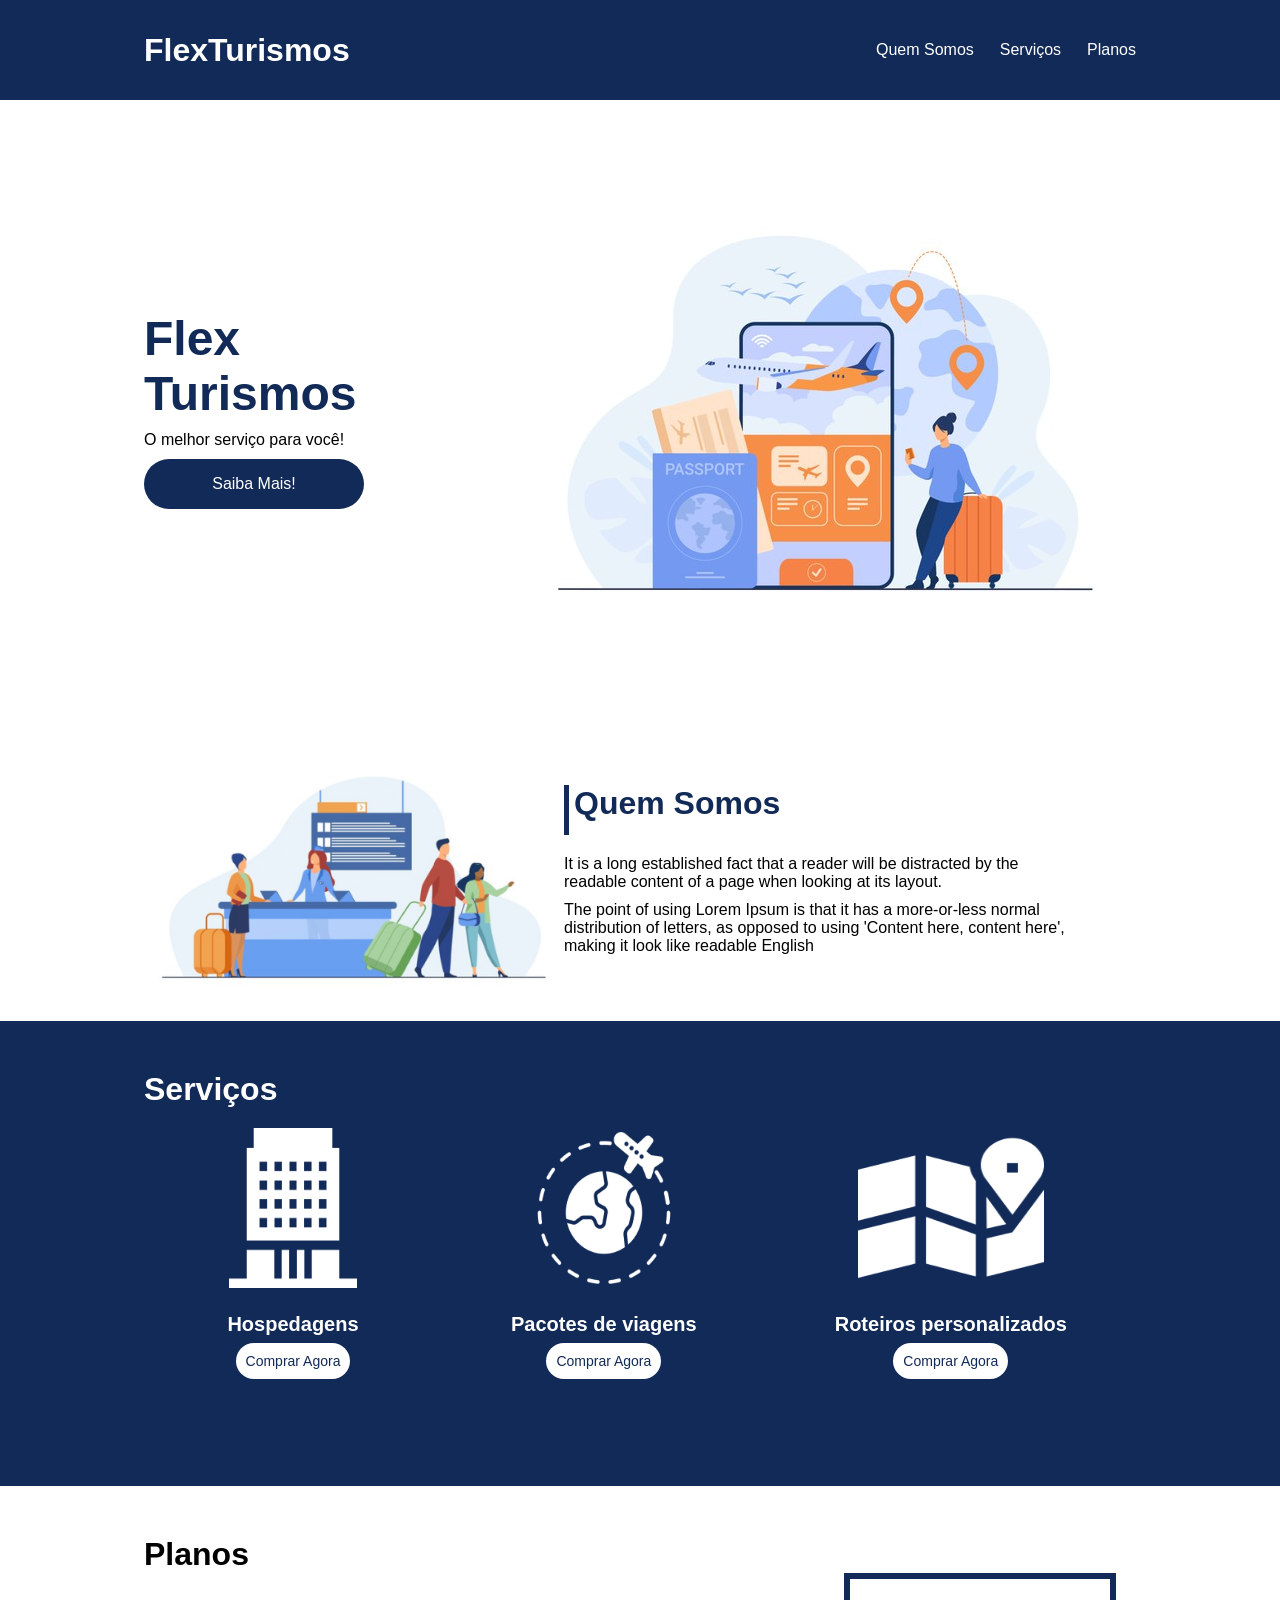
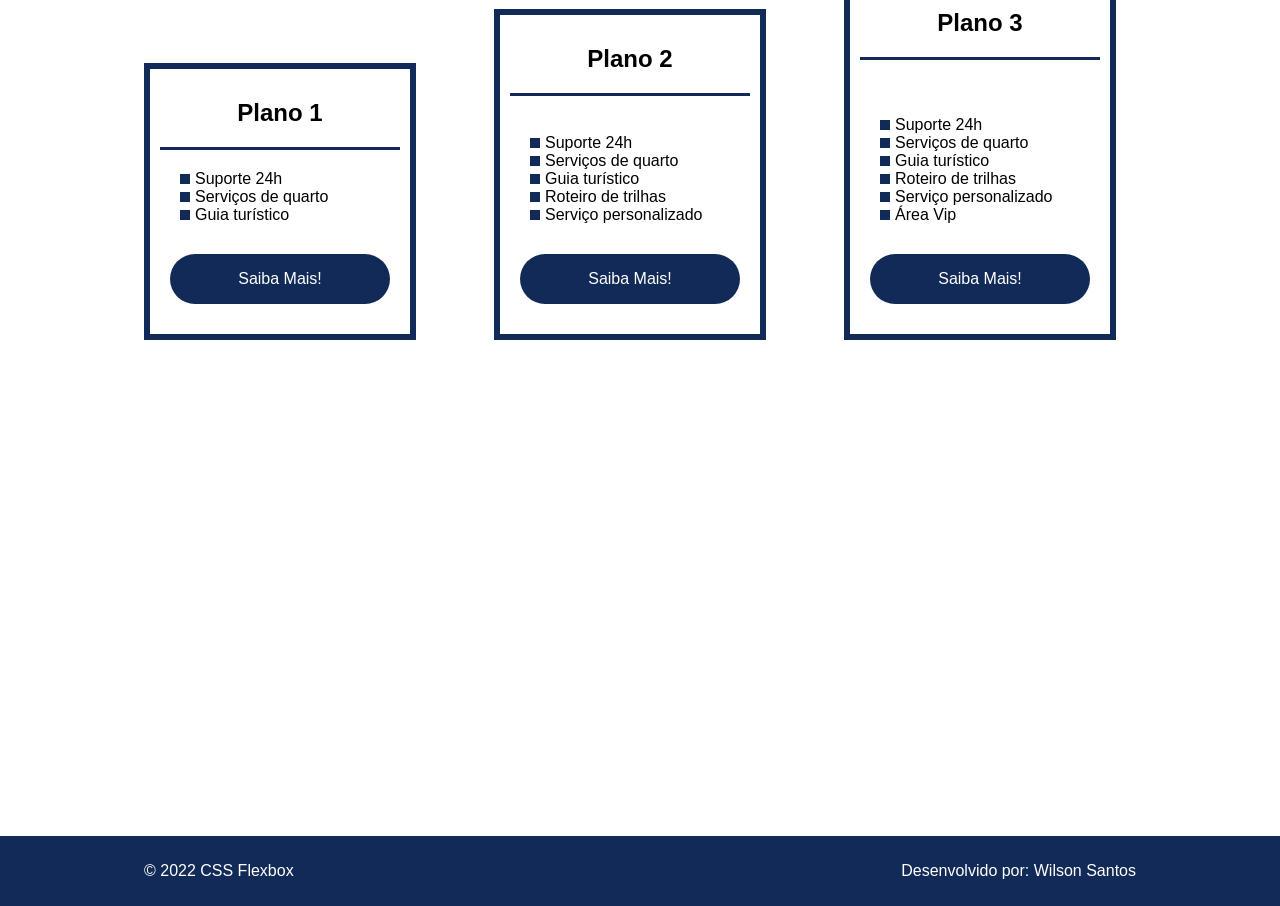
<file: index.html>
<!DOCTYPE html>
<html lang="pt-br">

<head>
    <meta charset="UTF-8">
    <meta name="viewport" content="width=device-width, initial-scale=1.0">
    <title>Flex Turismos</title>
    <meta name="description"
        content="CSS construido por Wilson Santos na aula de Posicionando elementos com Flexbox CSS da DIO, html fornecido e css desenvolvido acompanhando as aulas">
    <link rel="stylesheet" href="./style.css">
</head>

<body>
    
        <header>
            <div class="flex-container menu">
                <div>
                    <h1>FlexTurismos</h1>
                </div>
                <ul class="list_menu">
                    <li><a href="#quem-somos">Quem Somos</a></li>
                    <li><a href="#servicos">Serviços</a></li>
                    <li><a href="#planos">Planos</a></li>
                </ul>
            </div>
        </header>
    
        <div class="flex-container introduction">
            <div class="introduction_text">
                <h1>Flex <br>Turismos</h1>
                <p>O melhor serviço para você!</p>
                <a href="#" class="btn">Saiba Mais!</a>
            </div>
    
            <div>
                <div><img src="./images/0-main.png" alt="banner de apresentação"></div>
            </div>
        </div>
    
        <div class="flex-container about">
            <div>
                <h2>Quem Somos</h2>
                <p>It is a long established fact that a reader will be distracted by the readable content of a page when
                    looking at its layout. </p>
                <p>The point of using Lorem Ipsum is that it has a more-or-less normal distribution of letters, as opposed
                    to using 'Content here, content here', making it look like readable English
                </p>
            </div>
            <div>
                <img src="./images/1-quem-somos.png" alt="balcão de atendimento">
            </div>
        </div>
        <div class="container">
            <div class="flex-container services">
                <div>
                    <h2>Serviços</h2>
                </div>
    
                <div class="list_services">
                    <div class="item__list_services">
                        <div><img src="./images/icon-2.png" alt="hospedagens"></div>
                        <p>Hospedagens</p>
                        <a href="#">Comprar Agora</a>
                    </div>
    
                    <div class="item__list_services">
                        <div><img src="./images/icon-1.png" alt="pacote de viagens"></div>
                        <p>Pacotes de viagens</p>
                        <a href="#">Comprar Agora</a>
                    </div>
    
                    <div class="item__list_services">
                        <div><img src="./images/icon-3.png" alt="roteiros personalizados"></div>
                        <p>Roteiros personalizados</p>
                        <a href="#">Comprar Agora</a>
                    </div>
    
                </div>
            </div>
    
        </div>
    
        <div class="flex-container plans">
            <div>
                <h2>Planos</h2>
            </div>
    
            <div class="list_plans">
    
                <div class="item__list_plans">
                    <h3>Plano 1</h3>
                    <ul>
                        <li>Suporte 24h</li>
                        <li>Serviços de quarto</li>
                        <li>Guia turístico</li>
                    </ul>
                    <a href="#" class="btn">Saiba Mais!</a>
                </div>
    
                <div class="item__list_plans">
                    <h3>Plano 2</h3>
                    <br>
                    <ul>
                        <li>Suporte 24h</li>
                        <li>Serviços de quarto</li>
                        <li>Guia turístico</li>
                        <li>Roteiro de trilhas</li>
                        <li>Serviço personalizado</li>
                    </ul>
                    <a href="#" class="btn">Saiba Mais!</a>
                </div>
    
                <div class="item__list_plans">
                    <h3>Plano 3</h3>
                    <br>
                    <br>
                    <ul>
                        <li>Suporte 24h</li>
                        <li>Serviços de quarto</li>
                        <li>Guia turístico</li>
                        <li>Roteiro de trilhas</li>
                        <li>Serviço personalizado</li>
                        <li>Área Vip</li>
                    </ul>
                    <a href="#" class="btn">Saiba Mais!</a>
                </div>
            </div>
        </div>
    
        <footer>
            <div class="flex-container footer">
                <p>&copy; 2022 CSS Flexbox</p>
                <p>Desenvolvido por: Wilson Santos</p>
            </div>
        </footer>
   
    
</body>

</html>
</file>
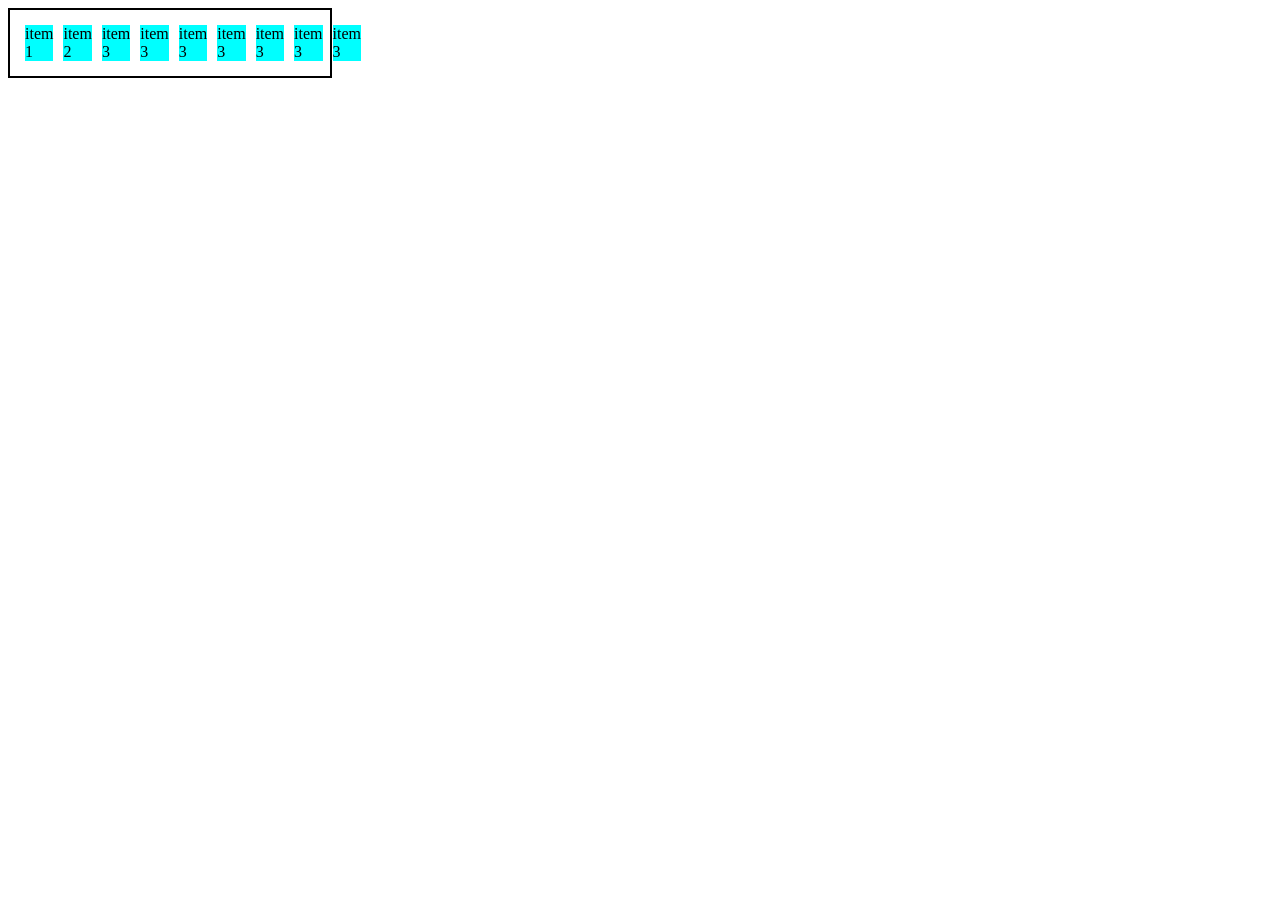
<file: examples/0-display-flex.html>
<!DOCTYPE html>
<html lang="en">
<head>
    <meta charset="UTF-8">
    <meta name="viewport" content="width=device-width, initial-scale=1.0">
    <title>Fundamentos - display flex</title>
    <style>
        .flex{
            max-width: 300px;
            padding: 10px;
            border: 2px solid black;
            display: flex;
        }

        .item{
            background-color: aqua;
            margin: 5px;
        }
    </style>
</head>
<body>
    <div class="flex">
        <div class="item">item 1</div>
        <div class="item">item 2</div>
        <div class="item">item 3</div>
        <div class="item">item 3</div>
        <div class="item">item 3</div>
        <div class="item">item 3</div>
        <div class="item">item 3</div>
        <div class="item">item 3</div>
        <div class="item">item 3</div>
    </div>
</body>
</html>
</file>
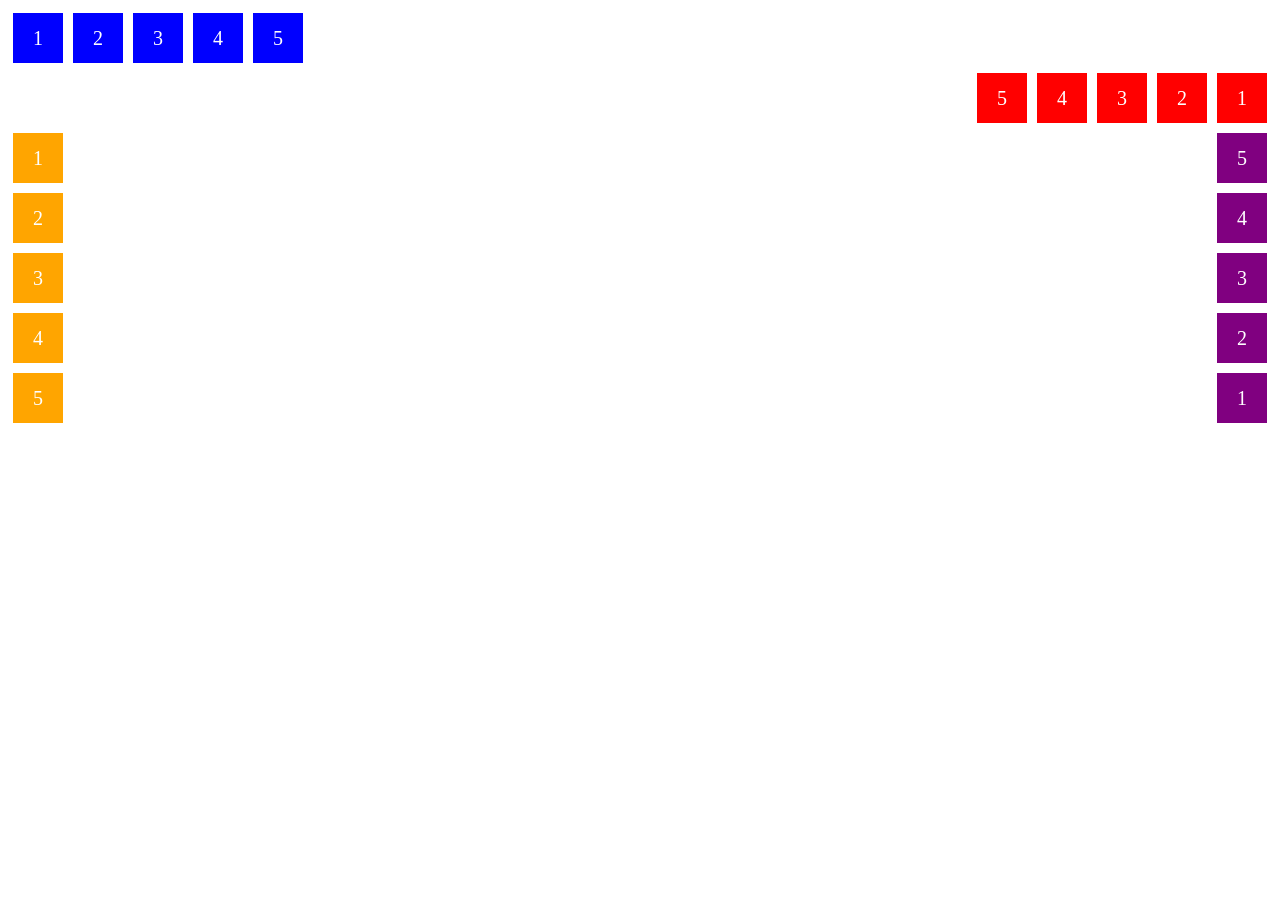
<file: examples/1-flex-direction.html>
<!DOCTYPE html>
<html lang="en">
<head>
    <meta charset="UTF-8">
    <meta name="viewport" content="width=device-width, initial-scale=1.0">
    <title>Fundamentos - Flex direction</title>

    <style>
        .flex-container{
            margin: 0;
            padding: 0;
            display: flex;
            list-style: none;
        }

        .flex-item{
            background: blue;
            height: 50px;
            width: 50px;
            line-height: 50px;
            font-size: 20px;
            color: white;
            text-align: center;
            margin: 5px;
        }

        .row{
            flex-direction: row;
        }

        .row-reverse{
            flex-direction: row-reverse;
        }

        .row-reverse li{
            background-color: red;
        }

        .column{
            float: left;
            flex-direction: column;
        }

        .column li{
            background: orange;
        }

        .column-reverse{
            float: right;
            flex-direction: column-reverse;
        }

        .column-reverse li{
            background: purple;
        }

    </style>
</head>
<body>
    <ul class="flex-container row">
        <li class="flex-item">1</li>
        <li class="flex-item">2</li>
        <li class="flex-item">3</li>
        <li class="flex-item">4</li>
        <li class="flex-item">5</li>
    </ul>

    <ul class="flex-container row-reverse">
        <li class="flex-item">1</li>
        <li class="flex-item">2</li>
        <li class="flex-item">3</li>
        <li class="flex-item">4</li>
        <li class="flex-item">5</li>
    </ul>

    <ul class="flex-container column">
        <li class="flex-item">1</li>
        <li class="flex-item">2</li>
        <li class="flex-item">3</li>
        <li class="flex-item">4</li>
        <li class="flex-item">5</li>
    </ul>

    <ul class="flex-container column-reverse">
        <li class="flex-item">1</li>
        <li class="flex-item">2</li>
        <li class="flex-item">3</li>
        <li class="flex-item">4</li>
        <li class="flex-item">5</li>
    </ul>
</body>
</html>
</file>
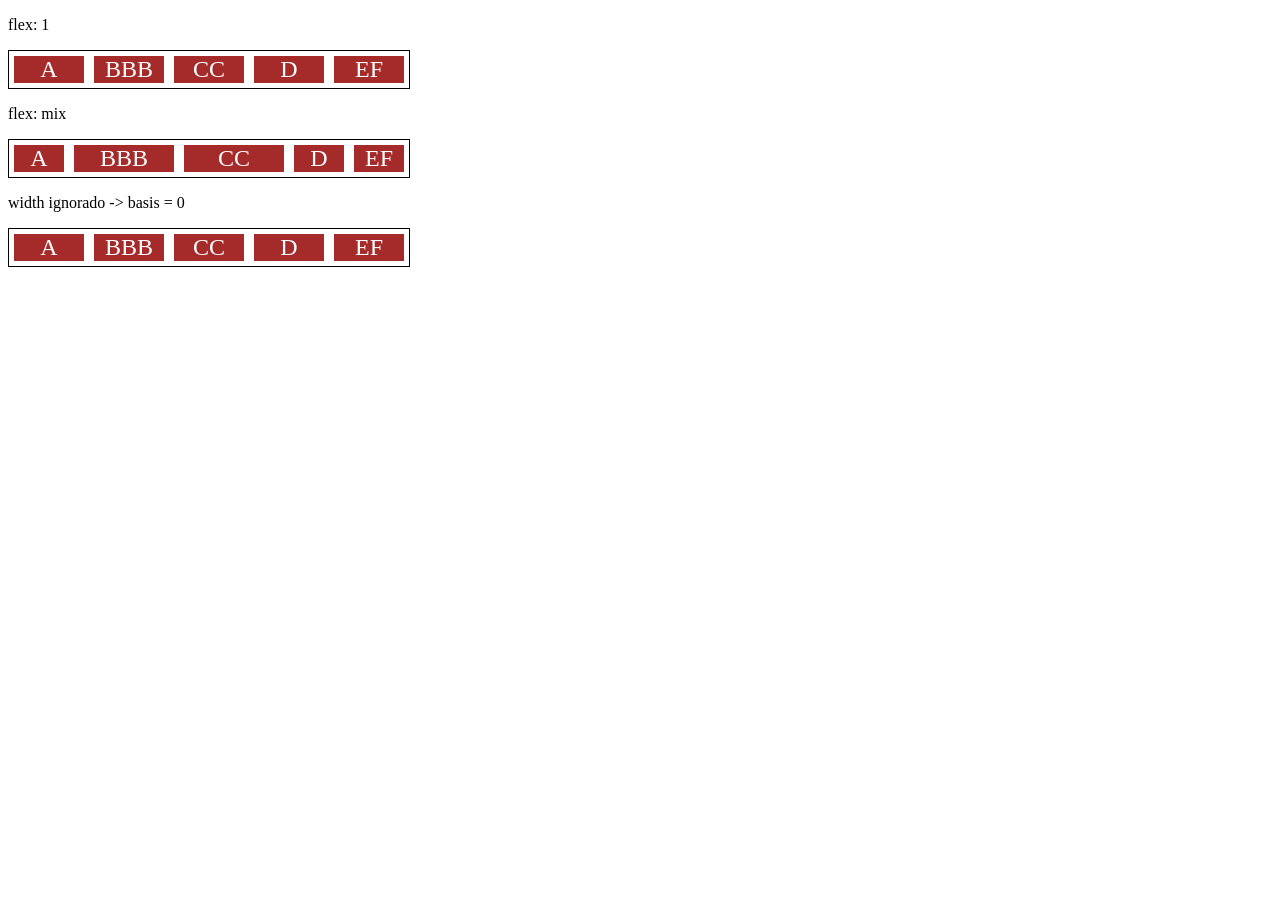
<file: examples/10-flex.html>
<!DOCTYPE html>
<html lang="en">
<head>
    <meta charset="UTF-8">
    <meta name="viewport" content="width=device-width, initial-scale=1.0">
    <title>Fundamentos - flex</title>
    <style>
        .flex-container{
            display: flex;
            border: 1px solid black;
            max-width: 400px;
            margin-bottom: 10px;
        }

        .item{
            background-color: brown;
            color: white;
            font-size: 24px;
            text-align: center;
            margin: 5PX;
        }

        .flex-1{
            flex: 1; 
            /* grow = 1, shrink = 1, basis = 0 */
        }

        .largura{
            width: 200px;
            /* min-width: 250px; */
        }

        .flex-2{
            flex: 2; 
            /* grow = 2, shrink = 1, basis = 0 */
        }

    </style>
</head>
<body>
    <p>flex: 1</p>
    <div class="flex-container">
        <div class="item flex-1">A</div>
        <div class="item flex-1">BBB</div>
        <div class="item flex-1">CC</div>
        <div class="item flex-1">D</div>
        <div class="item flex-1">EF</div>
    </div>

    <p>flex: mix</p>
    <div class="flex-container">
        <div class="item flex-1">A</div>
        <div class="item flex-2">BBB</div>
        <div class="item flex-2">CC</div>
        <div class="item flex-1">D</div>
        <div class="item flex-1">EF</div>
    </div>

    <p>width ignorado -> basis = 0</p>

    <div class="flex-container">
        <div class="item flex-1 largura">A</div>
        <div class="item flex-1 largura">BBB</div>
        <div class="item flex-1 largura">CC</div>
        <div class="item flex-1 largura">D</div>
        <div class="item flex-1 largura">EF</div>
    </div>
</body>
</html>
</file>
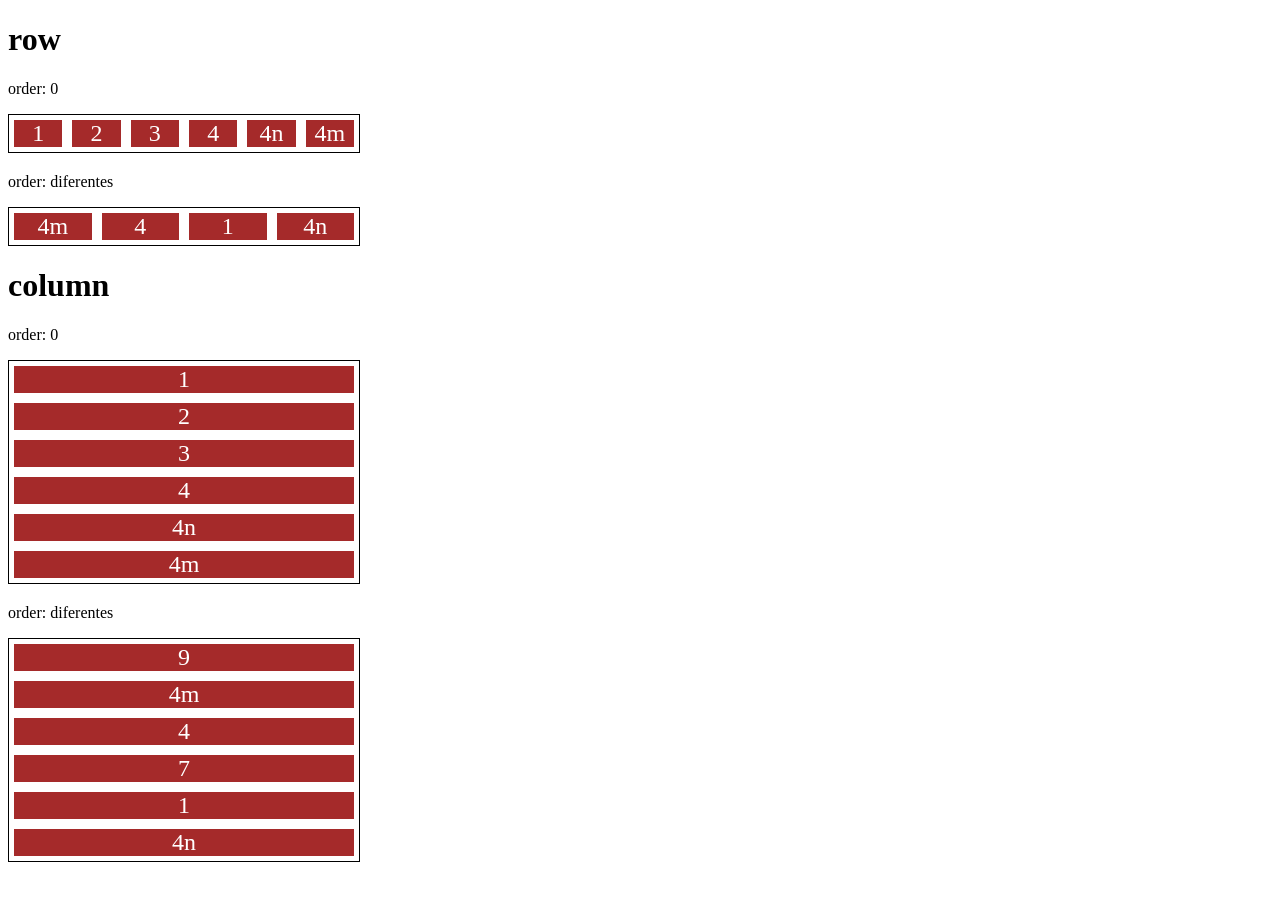
<file: examples/11-order.html>
<!DOCTYPE html>
<html lang="en">
<head>
    <meta charset="UTF-8">
    <meta name="viewport" content="width=device-width, initial-scale=1.0">
    <title>Fundamentos - order</title>

    <style>
        .flex-container{
            display: flex;
            max-width: 350px;
            border: 1px solid black;
            margin-bottom: 20px;
        }

        .item{
            flex: 1;
            background: brown;
            color: white;
            text-align: center;
            font-size: 24px;
            margin: 5px;
        }
        .o1{
            order: 1;
        }

        .o2{
            order: 2;
        }

        .o3{
            order: 3;
        }

        .o4{
            order: 4;
        }

        .direction{
            flex-direction: column;
        }
    </style>
</head>
<body>
    <h1>row</h1>
    <p>order: 0</p>
    <div class="flex-container">
        <div class="item">1</div>
        <div class="item">2</div>
        <div class="item">3</div>
        <div class="item">4</div>
        <div class="item">4n</div>
        <div class="item">4m</div>
    </div>

    <p>order: diferentes</p>
    <div class="flex-container">
        <div class="item o3">1</div>
        <div class="item o2">4</div>
        <div class="item o3">4n</div>
        <div class="item o1">4m</div>
    </div>


    <h1>column</h1>
    <p>order: 0</p>
    <div class="flex-container direction">
        <div class="item">1</div>
        <div class="item">2</div>
        <div class="item">3</div>
        <div class="item">4</div>
        <div class="item">4n</div>
        <div class="item">4m</div>
    </div>

    <p>order: diferentes</p>
    <div class="flex-container direction">
        <div class="item o3">7</div>
        <div class="item o1">9</div>
        <div class="item o3">1</div>
        <div class="item o2">4</div>
        <div class="item o3">4n</div>
        <div class="item o1">4m</div>
    </div>
</body>
</html>
</file>
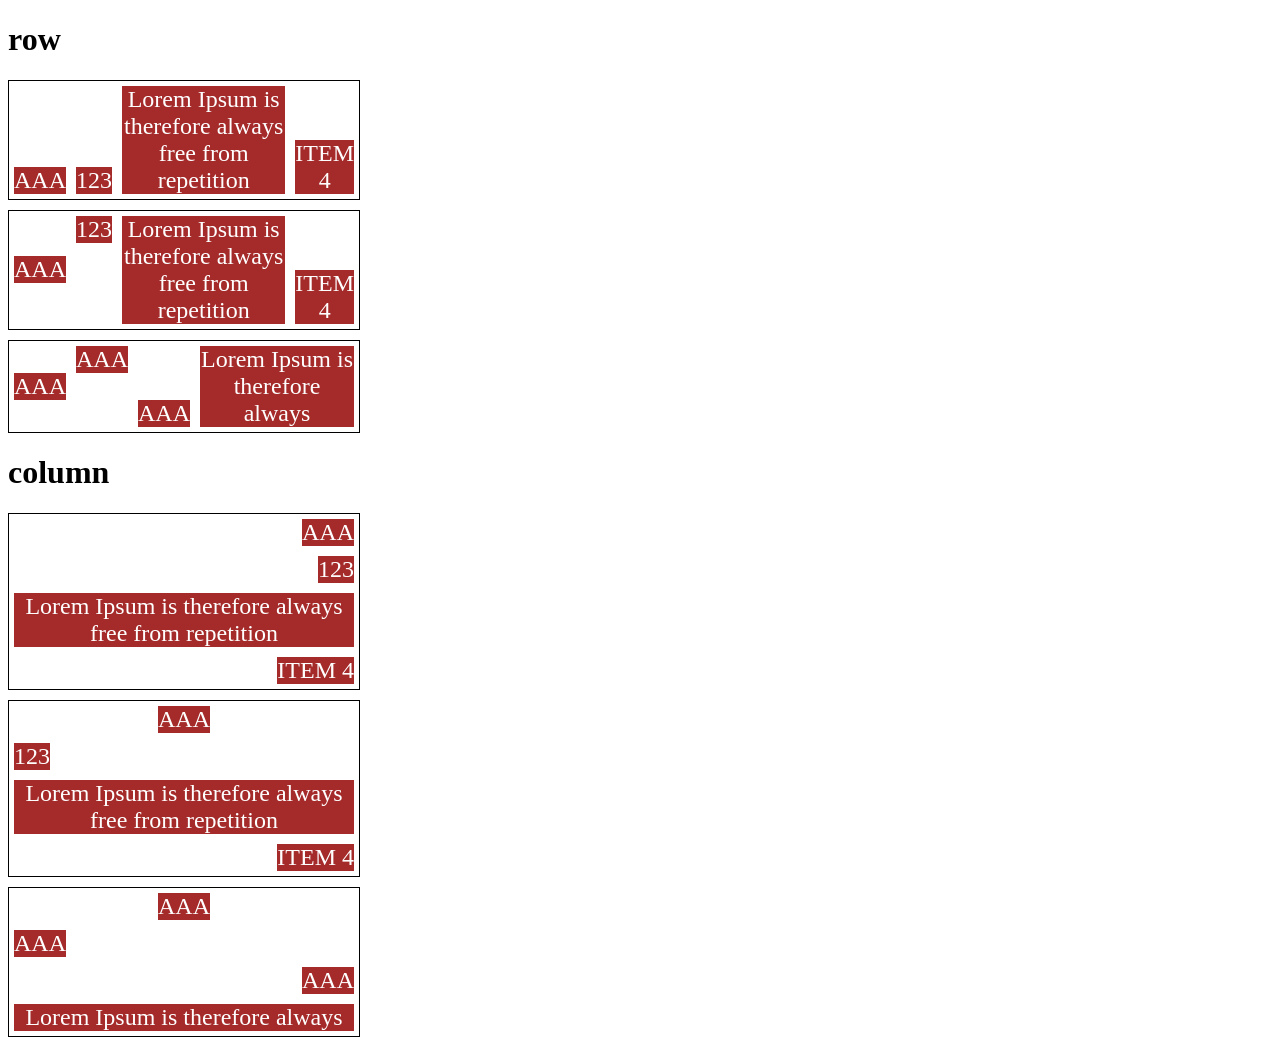
<file: examples/13-align-self.html>
<!DOCTYPE html>
<html lang="en">
<head>
    <meta charset="UTF-8">
    <meta name="viewport" content="width=device-width, initial-scale=1.0">
    <title>Fundamnetos - align self</title>

    <style>
        .flex-container{
            max-width: 350px;
            border: 1px solid;
            margin-bottom: 10px;
            display: flex;
        }

        .align-container{
            align-items: flex-end;
        }

        .item{
            background-color: brown;
            color: white;
            font-size: 24px;
            text-align: center;
            margin: 5px;
        }

        .center{
            align-self: center;
        }

        .start{
            align-self: flex-start;
        }

        .end{
            align-self: flex-end;
        }

        .baseline{
            align-self: baseline;
        }

        .stretch{
            align-self: stretch;
        }

        .auto{
            align-self: auto;
        }

        .direction{
            flex-direction: column;
        }
    </style>
</head>
<body>

    <h1>row</h1>
    <section class="flex-container align-container">
        <div class="item auto">AAA</div>
        <div class="item auto">123</div>
        <div class="item auto">Lorem Ipsum is therefore always free from repetition</div>
        <div class="item auto">ITEM 4</div>
    </section>

    <section class="flex-container">
        <div class="item center">AAA</div>
        <div class="item start">123</div>
        <div class="item stretch">Lorem Ipsum is therefore always free from repetition</div>
        <div class="item end">ITEM 4</div>
    </section>

    <section class="flex-container">
        <div class="item center">AAA</div>
        <div class="item start">AAA</div>
        <div class="item end">AAA</div>
        <div class="item stretch">Lorem Ipsum is therefore always</div>
    </section>

    <h1>column</h1>

    <section class="flex-container align-container direction">
        <div class="item auto">AAA</div>
        <div class="item auto">123</div>
        <div class="item auto">Lorem Ipsum is therefore always free from repetition</div>
        <div class="item auto">ITEM 4</div>
    </section>

    <section class="flex-container direction">
        <div class="item center">AAA</div>
        <div class="item start">123</div>
        <div class="item stretch">Lorem Ipsum is therefore always free from repetition</div>
        <div class="item end">ITEM 4</div>
    </section>

    <section class="flex-container direction">
        <div class="item center">AAA</div>
        <div class="item start">AAA</div>
        <div class="item end">AAA</div>
        <div class="item stretch">Lorem Ipsum is therefore always</div>
    </section>
    
    
</body>
</html>
</file>
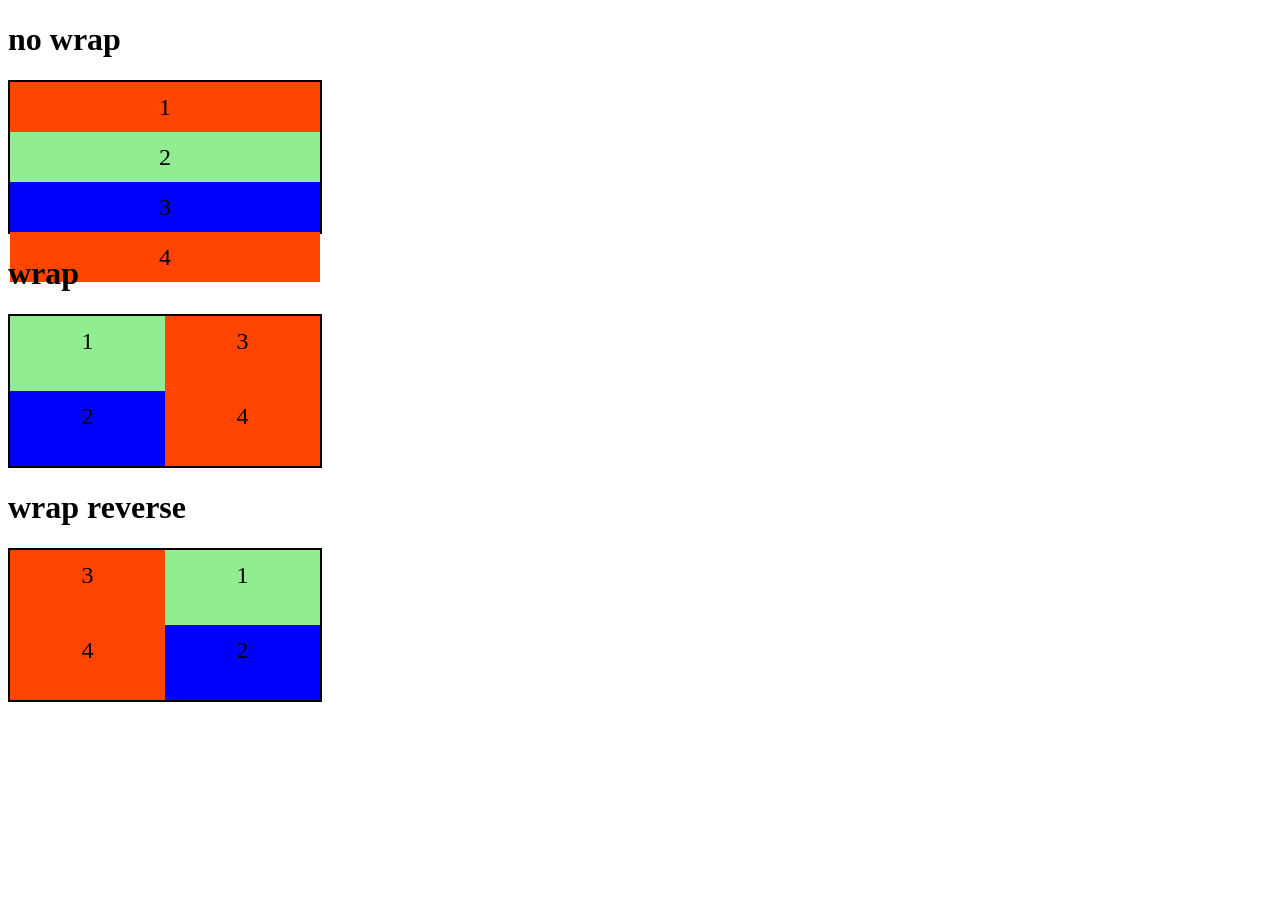
<file: examples/2-flex-wrap.html>
<!DOCTYPE html>
<html lang="en">
<head>
    <meta charset="UTF-8">
    <meta name="viewport" content="width=device-width, initial-scale=1.0">
    <title>Fundamentos - flex wrap</title>

    <style>
        .flex-container{
            display: flex;
            flex-direction: column;
            height: 150px;
            border: 2px solid black;
            max-width: 310px;
        }

        .item{
            font-size: 24px;
            height: 50%;
            text-align: center;
            min-width: 100px;
            line-height: 50px;
        }

        .nowrap{
            flex-wrap: nowrap;
        }

        .wrap{
            flex-wrap: wrap;
        }

        .wrap-reverse{
            flex-wrap: wrap-reverse;
        }

        .blue{
            background-color: blue;
        }

        .green{
            background-color: lightgreen;
        }

        .orange{
            background-color: orangered;
        }
    </style>
</head>
<body>
    <h1>no wrap</h1>

    <div class="flex-container nowrap">
        <div class="item orange">1</div>
        <div class="item green">2</div>
        <div class="item blue">3</div>
        <div class="item orange">4</div>
    </div>

    <h1>wrap</h1>

    <div class="flex-container wrap">
        <div class="item green">1</div>
        <div class="item blue">2</div>
        <div class="item orange">3</div>
        <div class="item orange">4</div>
    </div>

    <h1>wrap reverse</h1>

    <div class="flex-container wrap-reverse">
        <div class="item green">1</div>
        <div class="item blue">2</div>
        <div class="item orange">3</div>
        <div class="item orange">4</div>
    </div>


</body>
</html>
</file>
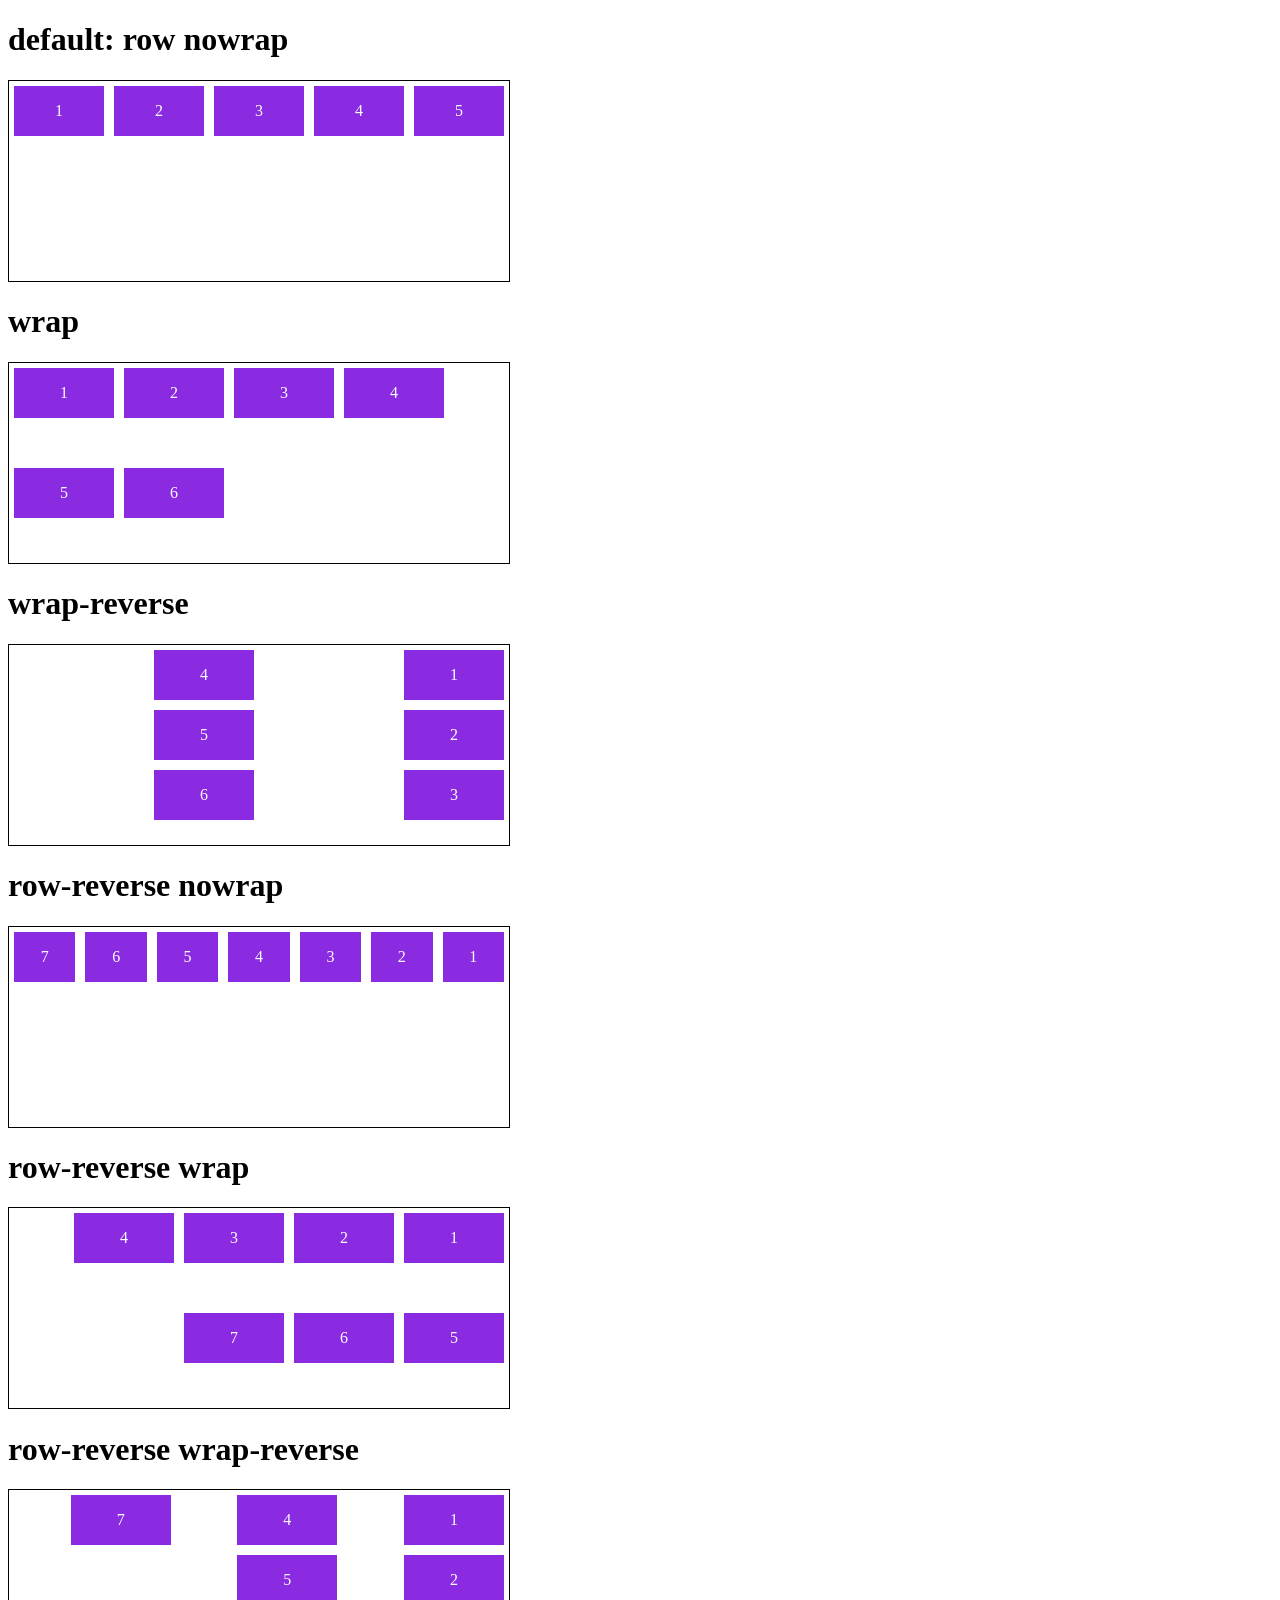
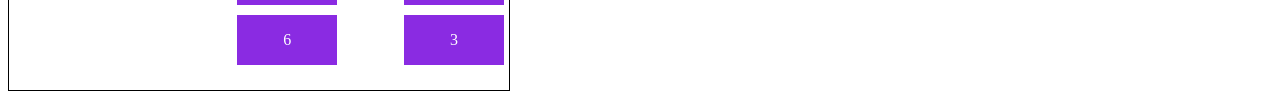
<file: examples/3-flex-flow.html>
<!DOCTYPE html>
<html lang="en">
<head>
    <meta charset="UTF-8">
    <meta name="viewport" content="width=device-width, initial-scale=1.0">
    <title>Fundamentos - flex flow</title>

    <style>
        .flex-container{
            display: flex;
            border: 1px solid black;
            max-width: 500px;
            margin-bottom: 10px;
            height: 200px;
        }

        .default{
            flex-flow: row nowrap;
        }

        .wrap{
            flex-flow: row wrap;
        }

        .wrap-reverse{
            flex-flow: column wrap-reverse;
        }

        .r-nowrap{
            flex-flow: row-reverse nowrap;
        }

        .r-wrap{
            flex-flow: row-reverse wrap;
        }

        .rr-wrap{
            flex-flow: column wrap-reverse;
        }

        .item{
            background-color: blueviolet;
            margin: 5px;
            color: white;
            text-align: center;
            width: 100px;
            height: 50px;
            line-height: 50px;
        }
    </style>
</head>
<body>
    <h1>default: row nowrap</h1>
    <div class="flex-container default">
        <div class="item">1</div>
        <div class="item">2</div>
        <div class="item">3</div>
        <div class="item">4</div>
        <div class="item">5</div>
    </div>

    <h1>wrap</h1>
    <div class="flex-container wrap">
        <div class="item">1</div>
        <div class="item">2</div>
        <div class="item">3</div>
        <div class="item">4</div>
        <div class="item">5</div>
        <div class="item">6</div>
    </div>

    <h1>wrap-reverse</h1>
    <div class="flex-container wrap-reverse">
        <div class="item">1</div>
        <div class="item">2</div>
        <div class="item">3</div>
        <div class="item">4</div>
        <div class="item">5</div>
        <div class="item">6</div>
    </div>

    <h1>row-reverse nowrap</h1>
    <div class="flex-container r-nowrap">
        <div class="item">1</div>
        <div class="item">2</div>
        <div class="item">3</div>
        <div class="item">4</div>
        <div class="item">5</div>
        <div class="item">6</div>
        <div class="item">7</div>
    </div>

    <h1>row-reverse wrap</h1>
    <div class="flex-container r-wrap">
        <div class="item">1</div>
        <div class="item">2</div>
        <div class="item">3</div>
        <div class="item">4</div>
        <div class="item">5</div>
        <div class="item">6</div>
        <div class="item">7</div>
    </div>

    <h1>row-reverse wrap-reverse</h1>
    <div class="flex-container rr-wrap">
        <div class="item">1</div>
        <div class="item">2</div>
        <div class="item">3</div>
        <div class="item">4</div>
        <div class="item">5</div>
        <div class="item">6</div>
        <div class="item">7</div>
    </div>
</body>
</html>
</file>
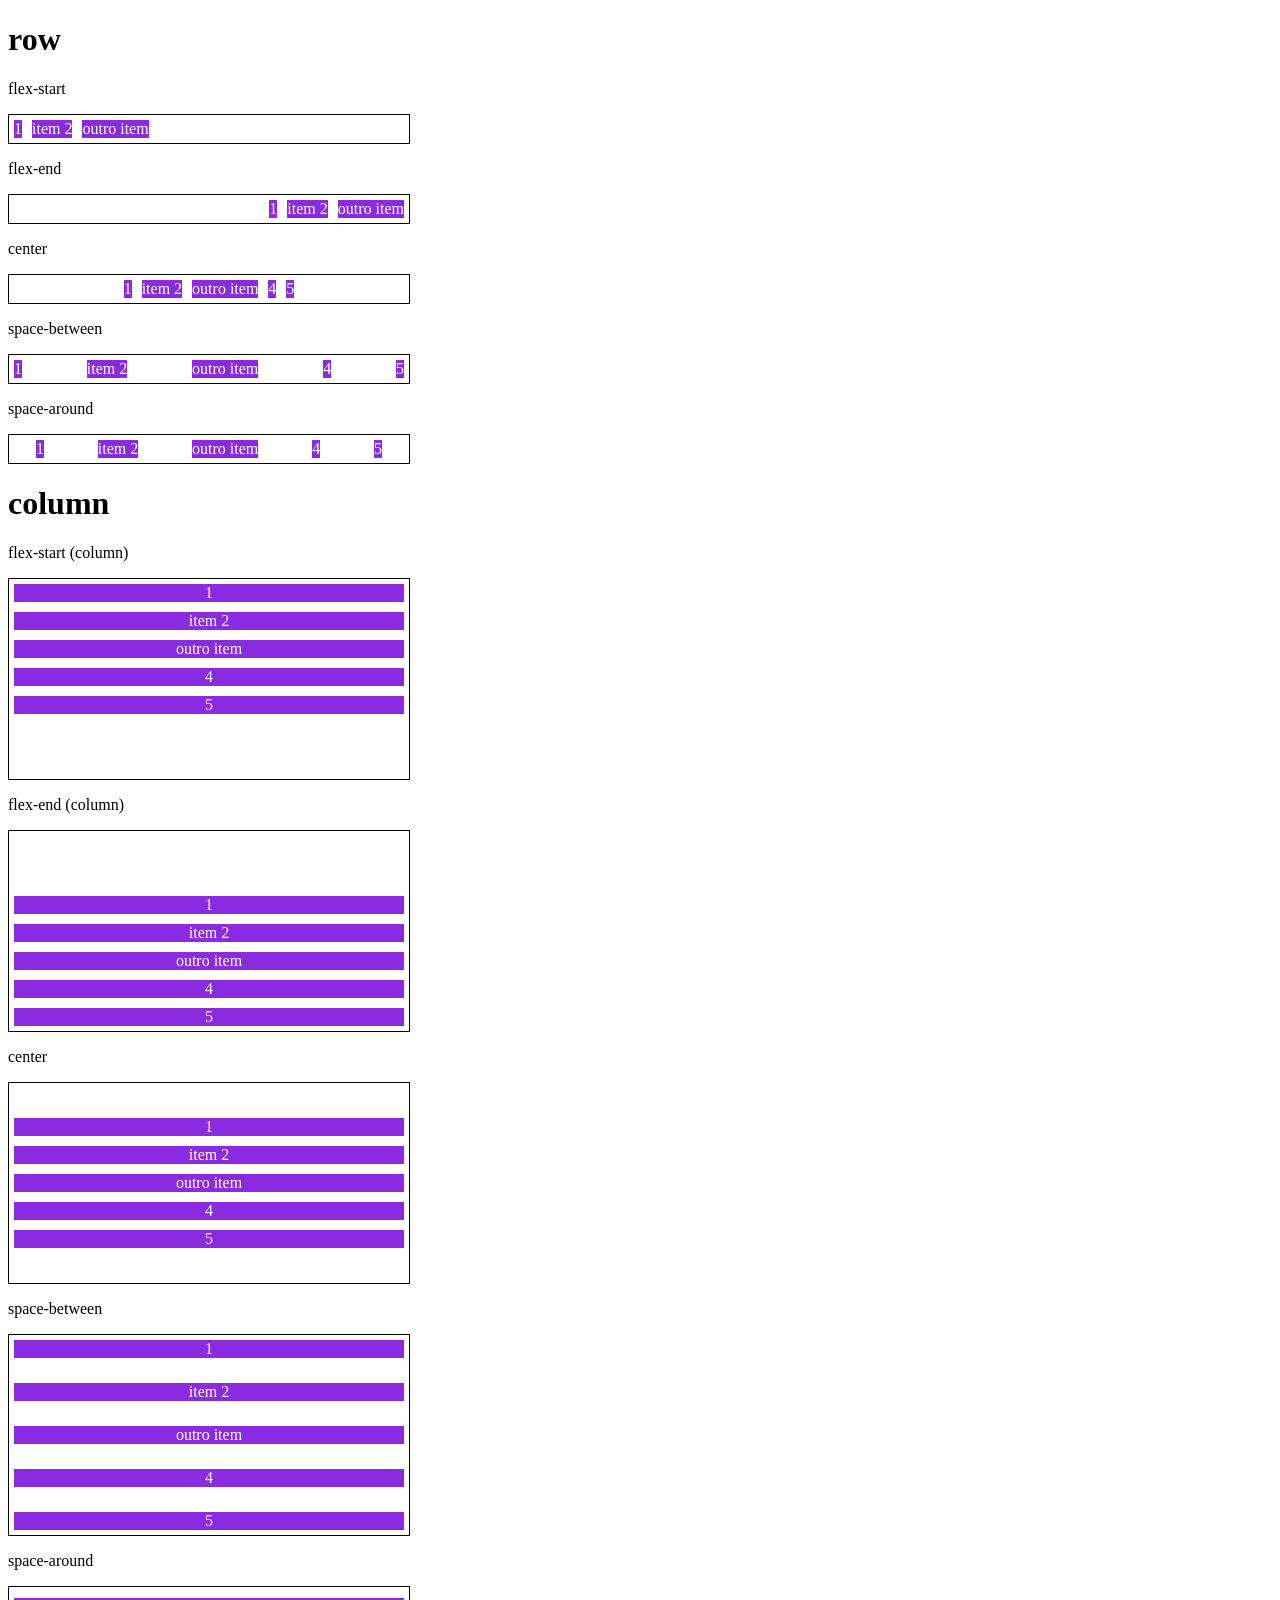
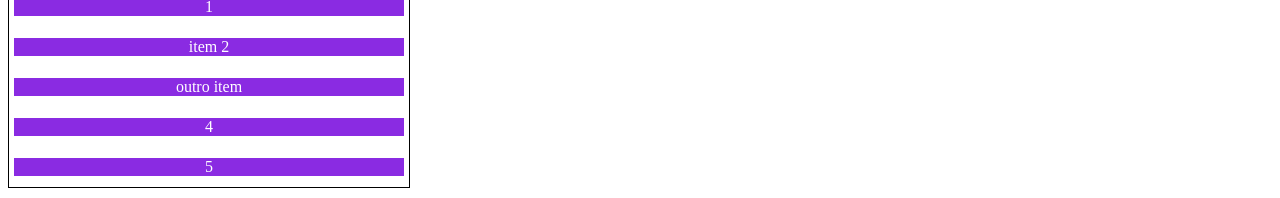
<file: examples/4-justify-content.html>
<!DOCTYPE html>
<html lang="en">
<head>
    <meta charset="UTF-8">
    <meta name="viewport" content="width=device-width, initial-scale=1.0">
    <title>Fundamentos - justify-content</title>
    <style>
        .container{
            max-width: 400px;
            border: 1px solid black;
            margin: 0;
            display: flex;
            margin-bottom: 10px;
        }

        .item{
            background-color: blueviolet;
            margin: 5px;
            text-align: center;
            color: white;
        }
        
        .flex-start{
            justify-content: flex-start;
        }

        .flex-end{
            justify-content: flex-end;
        }

        .center{
            justify-content: center;
        }

        .space-between{
            justify-content: space-between;
        }

        .space-around{
            justify-content: space-around;
        }

        .column{
            flex-direction: column;
            min-height: 200px;
        }
    </style>
</head>
<body>
    <h1>row</h1>
    <p>flex-start</p>
    <section class="container flex-start">
        <div class="item">1</div>
        <div class="item">item 2</div>
        <div class="item">outro item</div>
    </section>

    <p>flex-end</p>
    <section class="container flex-end">
        <div class="item">1</div>
        <div class="item">item 2</div>
        <div class="item">outro item</div>
    </section>

    <p>center</p>
    <section class="container center">
        <div class="item">1</div>
        <div class="item">item 2</div>
        <div class="item">outro item</div>
        <div class="item">4</div>
        <div class="item">5</div>
    </section>

    <p>space-between</p>
    <section class="container space-between">
        <div class="item">1</div>
        <div class="item">item 2</div>
        <div class="item">outro item</div>
        <div class="item">4</div>
        <div class="item">5</div>
    </section>

    <p>space-around</p>
    <section class="container space-around">
        <div class="item">1</div>
        <div class="item">item 2</div>
        <div class="item">outro item</div>
        <div class="item">4</div>
        <div class="item">5</div>
    </section>

    <h1>column</h1>

    <p>flex-start (column)</p>
    <section class="container flex-start column">
        <div class="item">1</div>
        <div class="item">item 2</div>
        <div class="item">outro item</div>
        <div class="item">4</div>
        <div class="item">5</div>
    </section>

    <p>flex-end (column)</p>
    <section class="container flex-end column">
        <div class="item">1</div>
        <div class="item">item 2</div>
        <div class="item">outro item</div>
        <div class="item">4</div>
        <div class="item">5</div>
    </section>
    
    <p>center</p>
    <section class="container center column">
        <div class="item">1</div>
        <div class="item">item 2</div>
        <div class="item">outro item</div>
        <div class="item">4</div>
        <div class="item">5</div>
    </section>

    <p>space-between</p>
    <section class="container space-between column">
        <div class="item">1</div>
        <div class="item">item 2</div>
        <div class="item">outro item</div>
        <div class="item">4</div>
        <div class="item">5</div>
    </section>

    <p>space-around</p>
    <section class="container space-around column">
        <div class="item">1</div>
        <div class="item">item 2</div>
        <div class="item">outro item</div>
        <div class="item">4</div>
        <div class="item">5</div>
    </section>
</body>
</html>
</file>
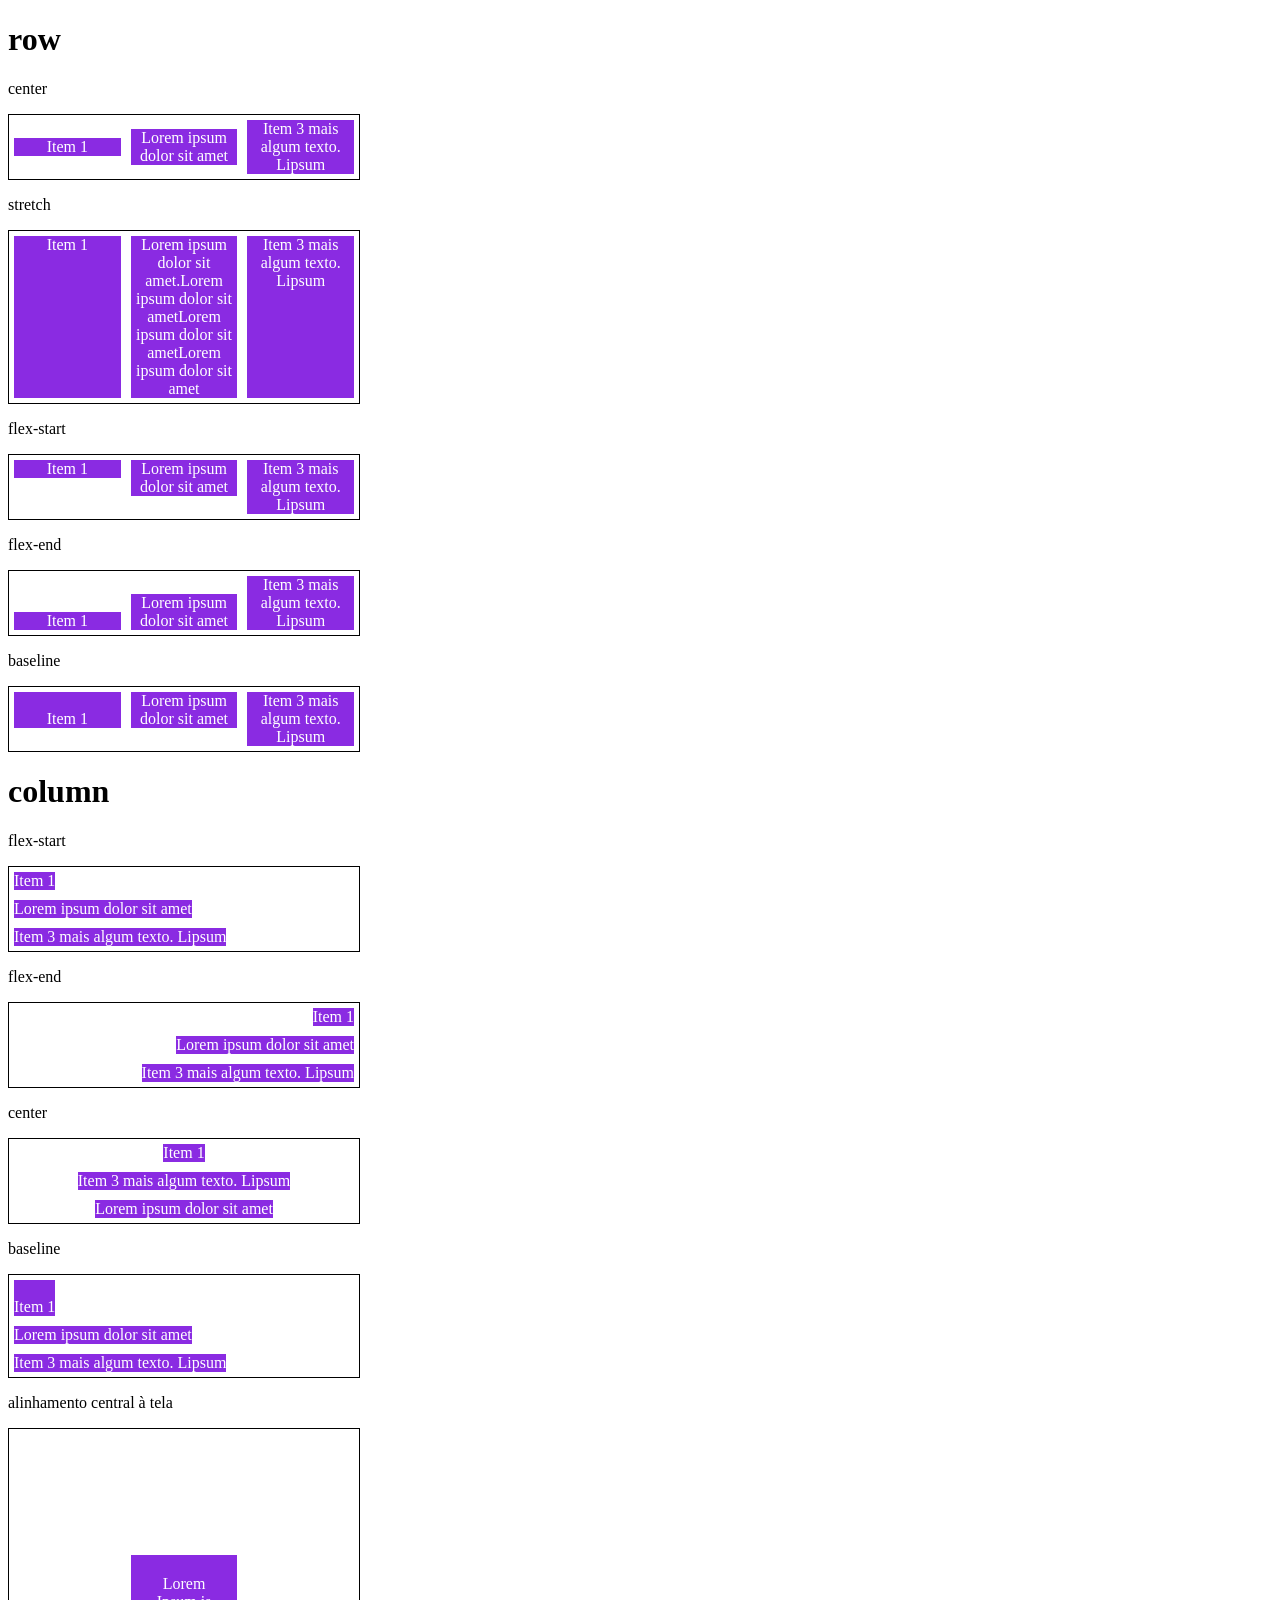
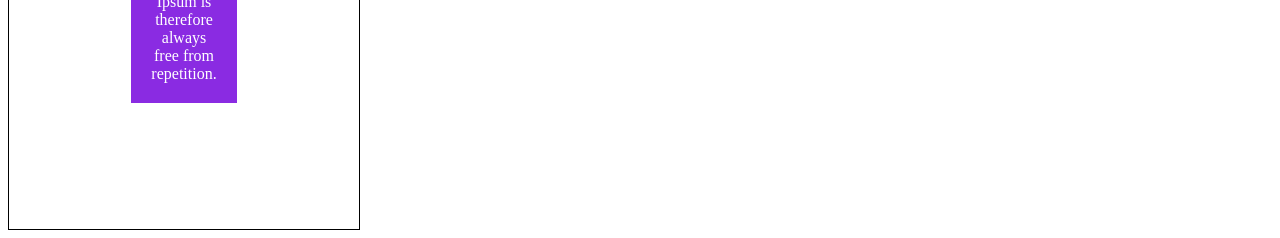
<file: examples/5-align-items.html>
<!DOCTYPE html>
<html lang="en">
<head>
    <meta charset="UTF-8">
    <meta name="viewport" content="width=device-width, initial-scale=1.0">
    <title>Fundamentos - align items</title>

    <style>
        .container{
            max-width: 350px;
            border: 1px solid black;
            display: flex;
        }

        .item{
            background-color: blueviolet;
            margin: 5px;
            color: white;
            text-align: center;
            flex: 1;
        }
        
        .center{
            align-items: center;
        }

        .stretch{
            align-items: stretch;
        }

        .start{
            align-items: flex-start;
        }

        .end{
            align-items: flex-end;
        }

        .baseline{
            align-items: baseline;
        }

        .column{
            flex-direction: column;
        }

        .central{
            height: 400px;
            justify-content: center;
        }
        .central .item{
            flex: 0;
            padding: 20px;
        }
    </style>
</head>
<body>
    <h1>row</h1>
    <p>center</p>
    <section class="container center">
        <div class="item">Item 1</div>
        <div class="item">Lorem ipsum dolor sit amet</div>
        <div class="item">Item 3 mais algum texto. Lipsum</div>
    </section>

    <p>stretch</p>
    <section class="container stretch">
        <div class="item">Item 1</div>
        <div class="item">Lorem ipsum dolor sit amet.Lorem ipsum dolor sit ametLorem ipsum dolor sit ametLorem ipsum dolor sit amet</div>
        <div class="item">Item 3 mais algum texto. Lipsum</div>
    </section>

    <p>flex-start</p>
    <section class="container start">
        <div class="item">Item 1</div>
        <div class="item">Lorem ipsum dolor sit amet</div>
        <div class="item">Item 3 mais algum texto. Lipsum</div>
    </section>

    <p>flex-end</p>
    <section class="container end">
        <div class="item">Item 1</div>
        <div class="item">Lorem ipsum dolor sit amet</div>
        <div class="item">Item 3 mais algum texto. Lipsum</div>
    </section>

    <p>baseline</p>
    <section class="container baseline">
        <div class="item"><br>Item 1</div>
        <div class="item">Lorem ipsum dolor sit amet</div>
        <div class="item">Item 3 mais algum texto. Lipsum</div>
    </section>

    <h1>column</h1>
    <p>flex-start</p>
    <section class="container start column">
        <div class="item">Item 1</div>
        <div class="item">Lorem ipsum dolor sit amet</div>
        <div class="item">Item 3 mais algum texto. Lipsum</div>
    </section>

    <p>flex-end</p>
    <section class="container end column">
        <div class="item">Item 1</div>
        <div class="item">Lorem ipsum dolor sit amet</div>
        <div class="item">Item 3 mais algum texto. Lipsum</div>
    </section>

    <p>center</p>
    <section class="container center column">
        <div class="item">Item 1</div>
        <div class="item">Item 3 mais algum texto. Lipsum</div>
        <div class="item">Lorem ipsum dolor sit amet</div>
    </section>

    <p>baseline</p>
    <section class="container baseline column">
        <div class="item"><br>Item 1</div>
        <div class="item">Lorem ipsum dolor sit amet</div>
        <div class="item">Item 3 mais algum texto. Lipsum</div>
    </section>

    <p>alinhamento central à tela</p>
    <section class="container central center">
        <div class="item"> Lorem Ipsum is therefore always free from repetition.</div>
    </section>
</body>
</html>
</file>
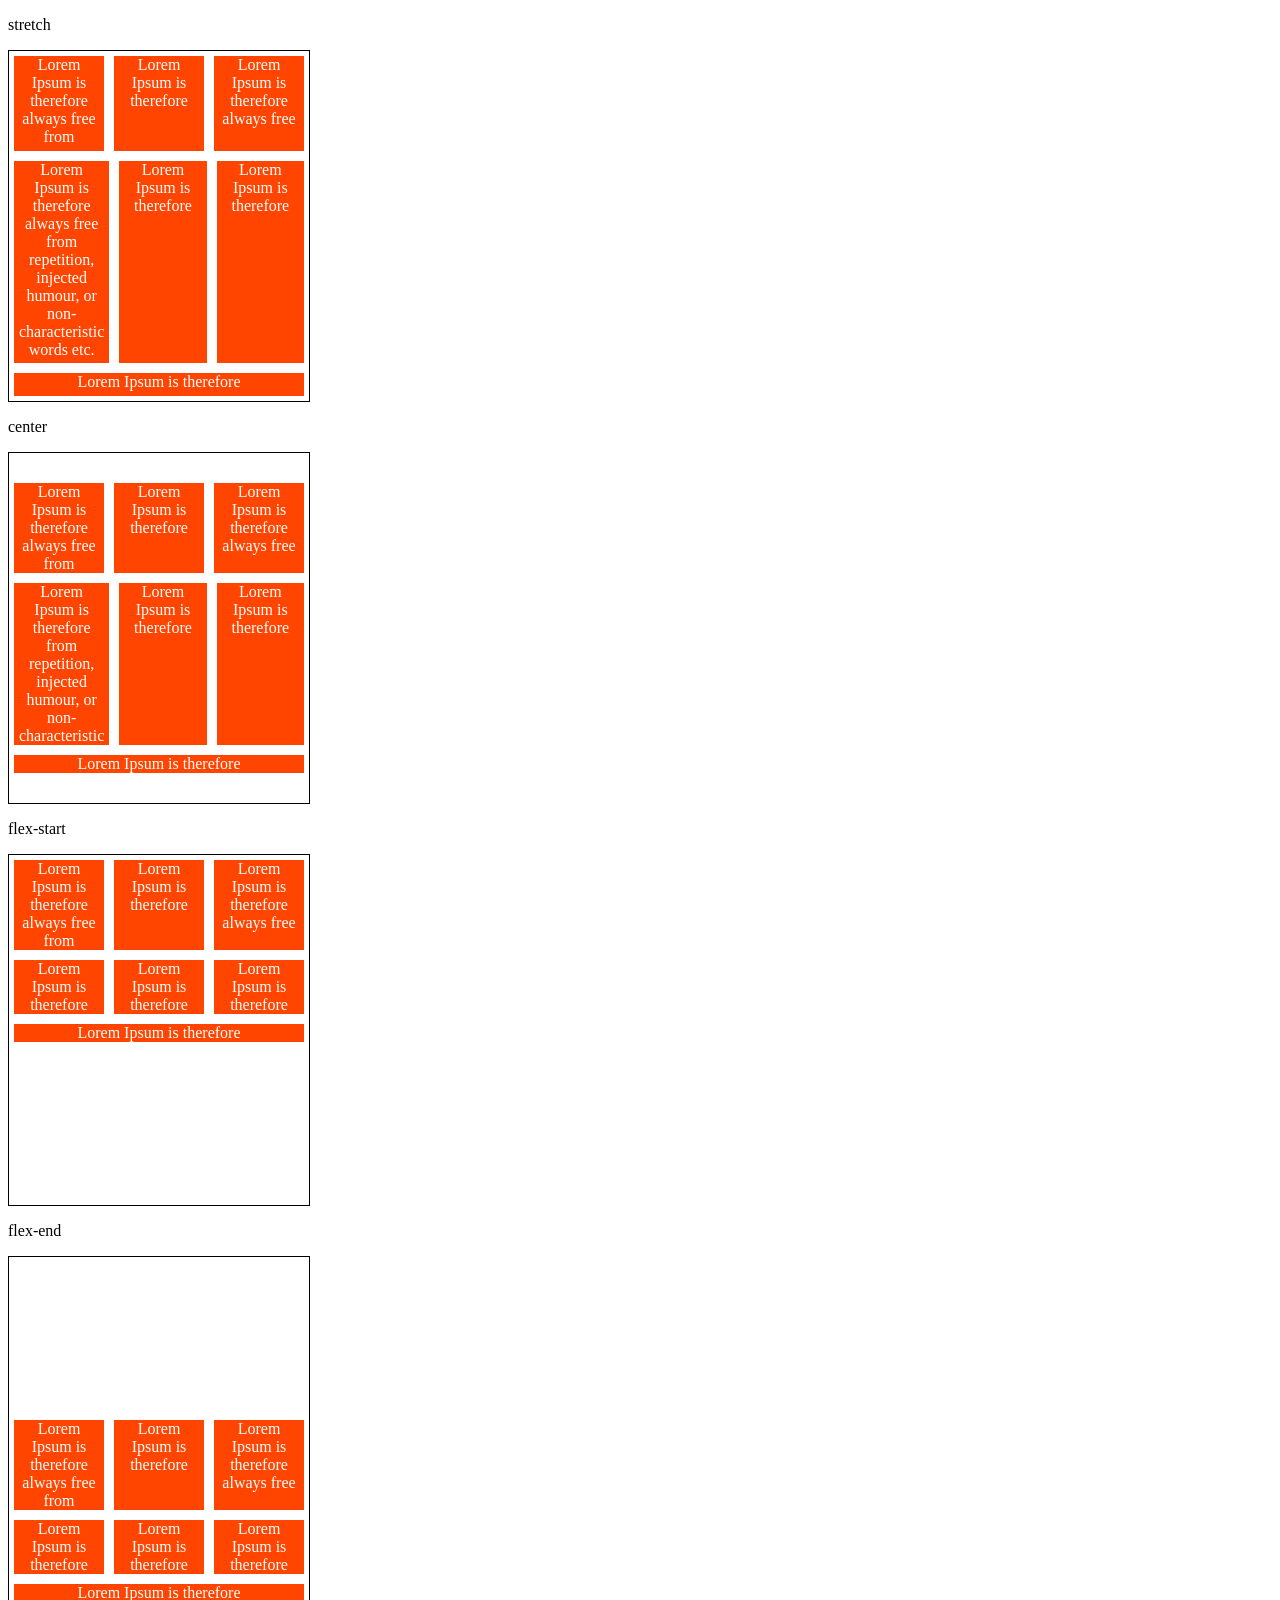
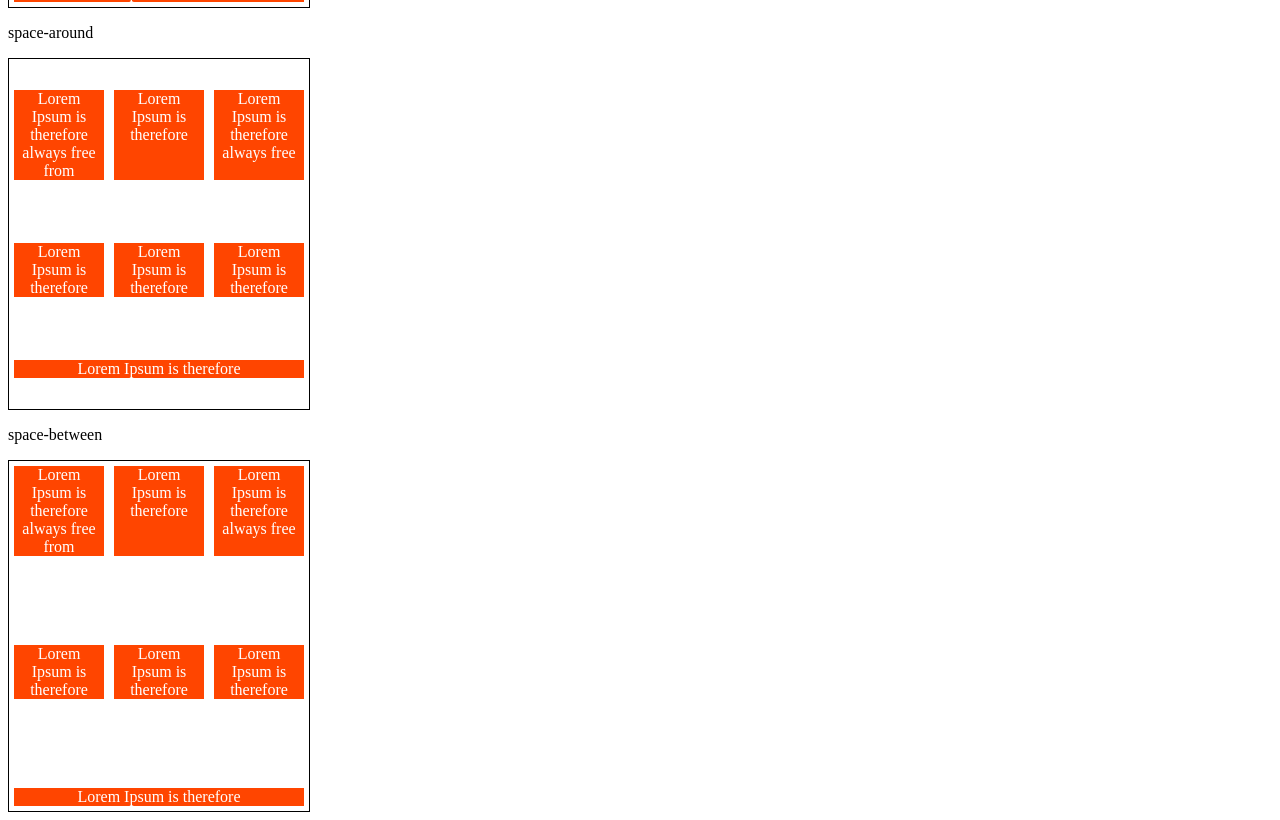
<file: examples/6-align-content.html>
<!DOCTYPE html>
<html lang="en">
<head>
    <meta charset="UTF-8">
    <meta name="viewport" content="width=device-width, initial-scale=1.0">
    <title>Fundamentos - align content</title>
    <style>
        .container{
            height: 350px;
            max-width: 300px;
            display: flex;
            flex-wrap: wrap;
            border: 1px solid black;
        }

        .item{
            background-color: orangered;
            padding: 0 5px;
            margin: 5px;
            flex: 1;
            text-align: center;
            color: white;
        }
        .stretch{
            align-content: stretch;
        }

        .center{
            align-content: center;
        }

        .flex-start{
            align-content: flex-start;
        }

        .flex-end{
            align-content: flex-end;
        }

        .space-around{
            align-content: space-around;
        }

        .space-between{
            align-content: space-between;
        }
    </style>
</head>
<body>
    <p>stretch</p>
    <div class="container stretch">
        <div class="item">Lorem Ipsum is therefore always free from</div>
        <div class="item">Lorem Ipsum is therefore</div>
        <div class="item">Lorem Ipsum is therefore always free</div>
        <div class="item">Lorem Ipsum is therefore always free from repetition, injected humour, or non-characteristic words etc.</div>
        <div class="item">Lorem Ipsum is therefore</div>
        <div class="item">Lorem Ipsum is therefore</div>
        <div class="item">Lorem Ipsum is therefore</div>
    </div>
    
    <p>center</p>
    <div class="container center">
        <div class="item">Lorem Ipsum is therefore always free from</div>
        <div class="item">Lorem Ipsum is therefore</div>
        <div class="item">Lorem Ipsum is therefore always free</div>
        <div class="item">Lorem Ipsum is therefore from repetition, injected humour, or non-characteristic</div>
        <div class="item">Lorem Ipsum is therefore</div>
        <div class="item">Lorem Ipsum is therefore</div>
        <div class="item">Lorem Ipsum is therefore</div>
    </div>


    <p>flex-start</p>
    <div class="container flex-start">
        <div class="item">Lorem Ipsum is therefore always free from</div>
        <div class="item">Lorem Ipsum is therefore</div>
        <div class="item">Lorem Ipsum is therefore always free</div>
        <div class="item">Lorem Ipsum is therefore</div>
        <div class="item">Lorem Ipsum is therefore</div>
        <div class="item">Lorem Ipsum is therefore</div>
        <div class="item">Lorem Ipsum is therefore</div>
    </div>

    <p>flex-end</p>
    <div class="container flex-end">
        <div class="item">Lorem Ipsum is therefore always free from</div>
        <div class="item">Lorem Ipsum is therefore</div>
        <div class="item">Lorem Ipsum is therefore always free</div>
        <div class="item">Lorem Ipsum is therefore</div>
        <div class="item">Lorem Ipsum is therefore</div>
        <div class="item">Lorem Ipsum is therefore</div>
        <div class="item">Lorem Ipsum is therefore</div>
    </div>

    <p>space-around</p>
    <div class="container space-around">
        <div class="item">Lorem Ipsum is therefore always free from</div>
        <div class="item">Lorem Ipsum is therefore</div>
        <div class="item">Lorem Ipsum is therefore always free</div>
        <div class="item">Lorem Ipsum is therefore</div>
        <div class="item">Lorem Ipsum is therefore</div>
        <div class="item">Lorem Ipsum is therefore</div>
        <div class="item">Lorem Ipsum is therefore</div>
    </div>

    <p>space-between</p>
    <div class="container space-between">
        <div class="item">Lorem Ipsum is therefore always free from</div>
        <div class="item">Lorem Ipsum is therefore</div>
        <div class="item">Lorem Ipsum is therefore always free</div>
        <div class="item">Lorem Ipsum is therefore</div>
        <div class="item">Lorem Ipsum is therefore</div>
        <div class="item">Lorem Ipsum is therefore</div>
        <div class="item">Lorem Ipsum is therefore</div>
    </div>
</body>
</html>
</file>
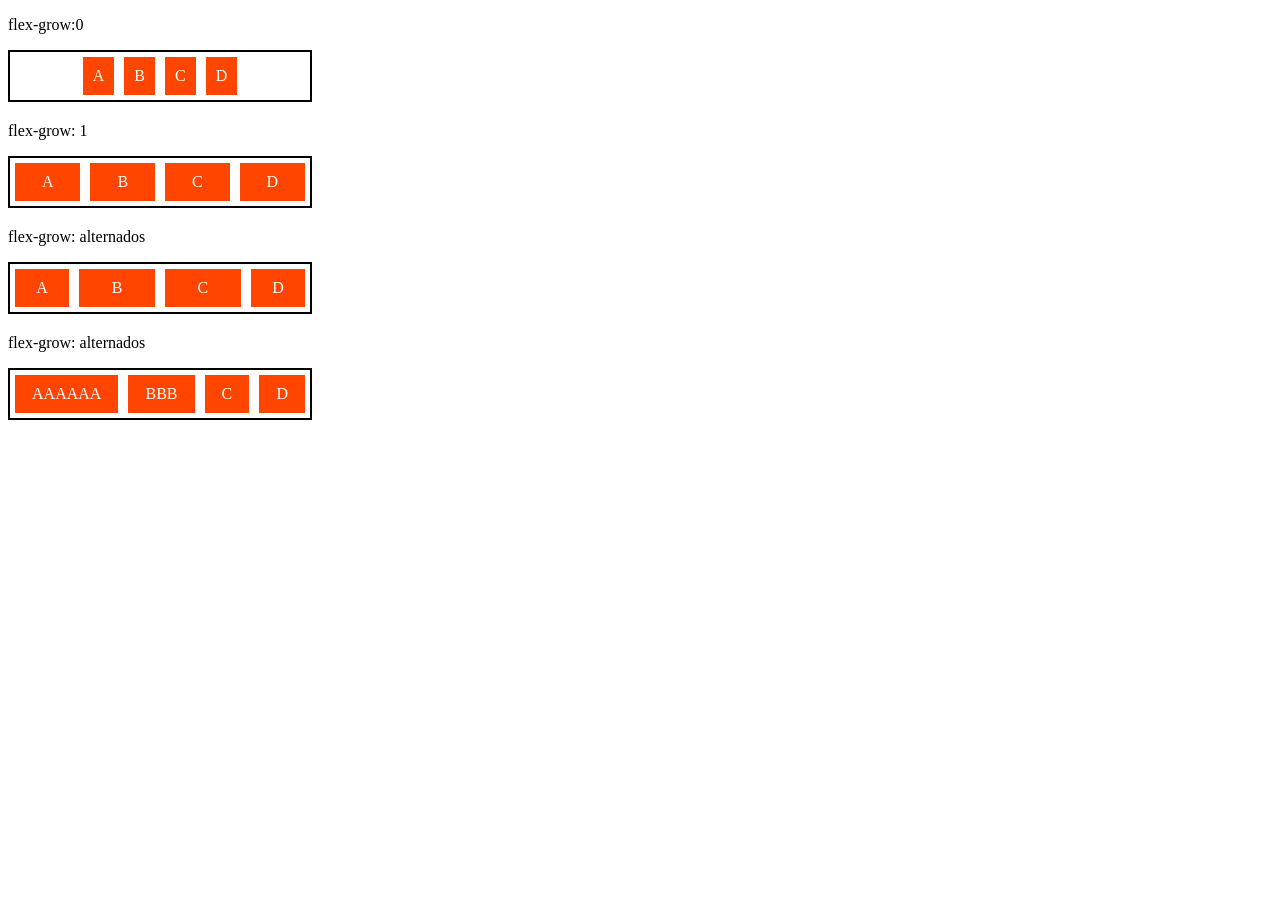
<file: examples/7-flex-grow.html>
<!DOCTYPE html>
<html lang="en">
<head>
    <meta charset="UTF-8">
    <meta name="viewport" content="width=device-width, initial-scale=1.0">
    <title>Fundamentos - flex grow</title>
    <style>
        .flex-container{
            display: flex;
            border: 2px solid black;
            max-width: 300px;
            margin-bottom: 20px;
            justify-content: center;
        }

        .item{
            background-color: orangered;
            margin: 5px;
            padding: 10px;
            text-align: center;
            color: white;
        }

        .fg-0{
            flex-grow: 0;
        }

        .fg-1{
            flex-grow: 1;
        }

        .fg-2{
            flex-grow: 2;
        }

        .fg-3{
            flex-grow: 3;
        }
    </style>
</head>
<body>
    <p>flex-grow:0</p>
    <div class="flex-container">
        <div class="item fg-0">A</div>
        <div class="item fg-0">B</div>
        <div class="item fg-0">C</div>
        <div class="item fg-0">D</div>
    </div>

    <p>flex-grow: 1</p>
    <div class="flex-container">
        <div class="item fg-1">A</div>
        <div class="item fg-1">B</div>
        <div class="item fg-1">C</div>
        <div class="item fg-1">D</div>
    </div>

    <p>flex-grow: alternados</p>
    <div class="flex-container">
        <div class="item fg-1">A</div>
        <div class="item fg-2">B</div>
        <div class="item fg-2">C</div>
        <div class="item fg-1">D</div>
    </div>
    <p>flex-grow: alternados</p>
    <div class="flex-container">
        <div class="item fg-2">AAAAAA</div>
        <div class="item fg-2">BBB</div>
        <div class="item fg-2">C</div>
        <div class="item fg-2">D</div>
    </div>
</body>
</html>
</file>
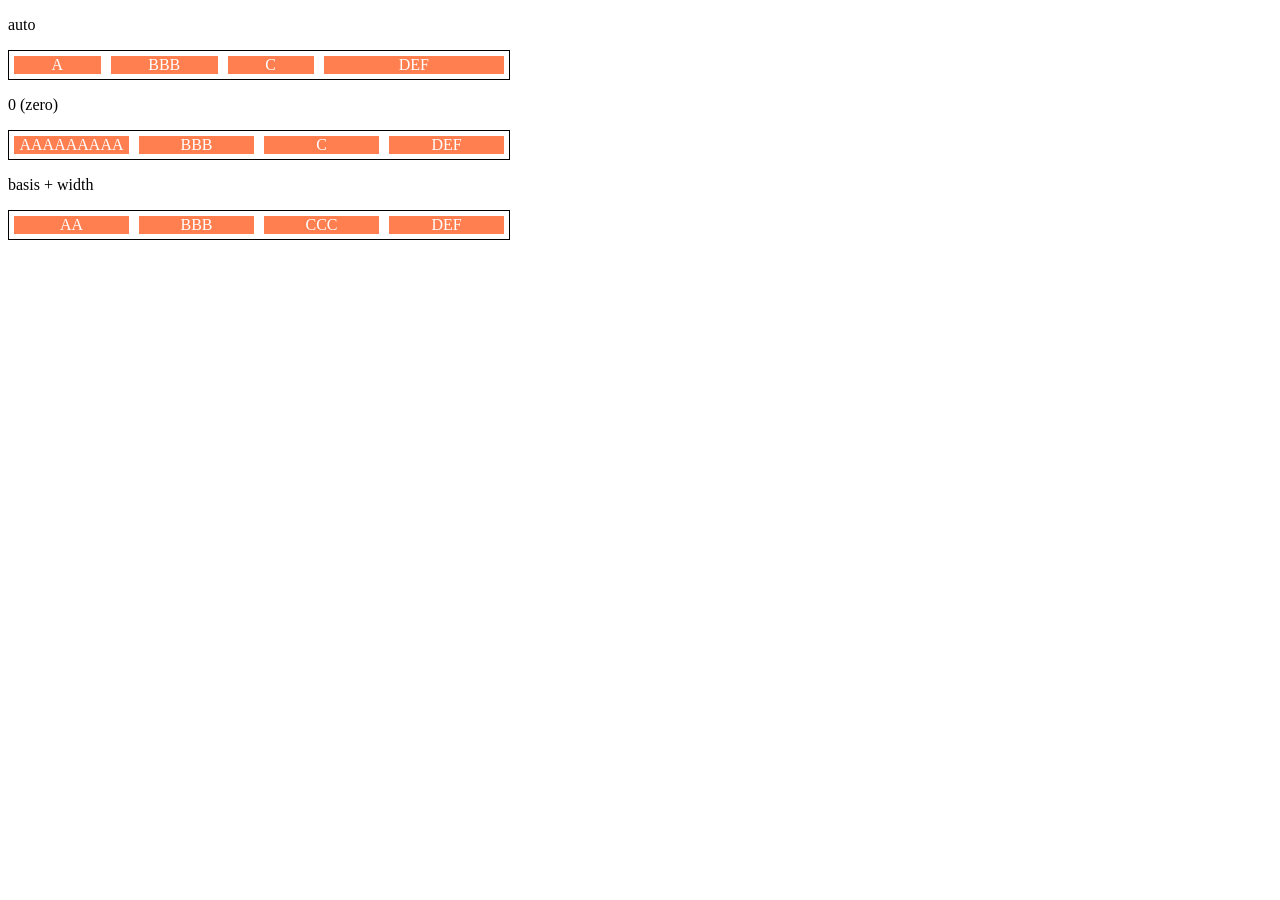
<file: examples/8-flex-basis.html>
<!DOCTYPE html>
<html lang="en">
<head>
    <meta charset="UTF-8">
    <meta name="viewport" content="width=device-width, initial-scale=1.0">
    <title>Fundamentos - flex basis</title>

    <style>
        .flex-container{
            max-width: 500px;
            border: 1px solid black;
            display: flex;
        }

        .items{
            background-color: coral;
            color: white;
            text-align: center;
            margin: 5px;
        }

        .bauto{
            flex-basis: auto;
        }

        .fg-0{
            flex-grow: 0;
        }

        .fg-1{
            flex-grow: 1;
        }
        
        .fg-2{
            flex-grow: 2;
        }

        .b-0{
            flex-basis: 0;
        }
        
        .w100{
            flex-basis: 50px;
        }
    </style>
</head>
<body>
    <p>auto</p>
    <div class="flex-container">
        <div class="items bauto fg-1">A</div>
        <div class="items bauto fg-1">BBB</div>
        <div class="items bauto fg-1">C</div>
        <div class="items bauto fg-2">DEF</div>
    </div>

    <p>0 (zero)</p>
    <div class="flex-container">
         <div class="items b-0 fg-1">AAAAAAAAA</div>
        <div class="items b-0 fg-1">BBB</div>
        <div class="items b-0 fg-1">C</div>
        <div class="items b-0 fg-1">DEF</div>
    </div>

    <p>basis + width</p>
    <div class="flex-container">
        <div class="items w100 fg-2">AA</div>
       <div class="items w100 fg-2">BBB</div>
       <div class="items w100 fg-2">CCC</div>
       <div class="items w100 fg-2">DEF</div>
   </div>
</body>
</html>
</file>
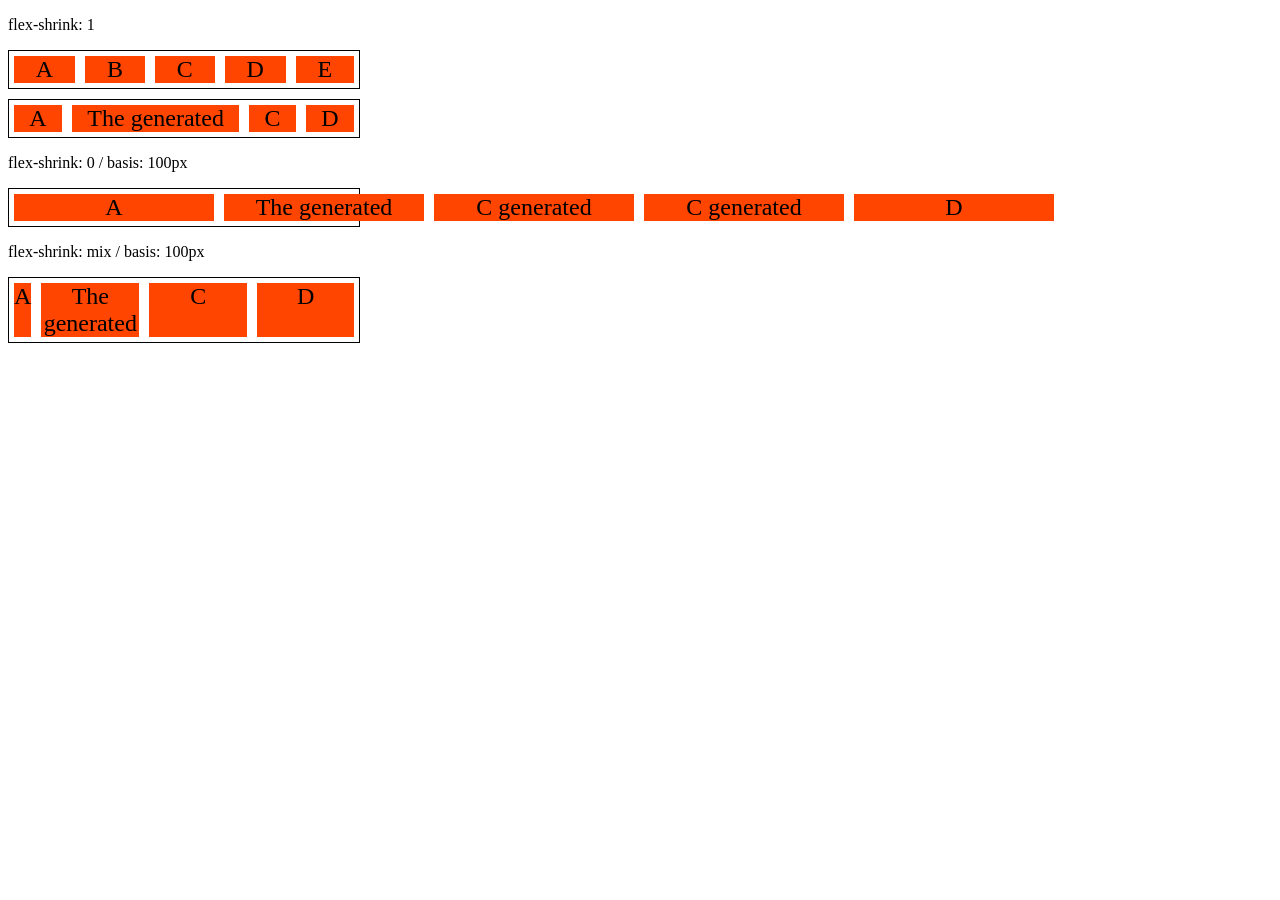
<file: examples/9-flex-shrink.html>
<!DOCTYPE html>
<html lang="en">
<head>
    <meta charset="UTF-8">
    <meta name="viewport" content="width=device-width, initial-scale=1.0">
    <title>Fundamentos - flex shrink</title>
    <style>
        .flex-container{
            display: flex;
            border: 1px solid black;
            max-width: 350px;
            margin-bottom: 10px;
        }

        .item{
            background-color: orangered;
            font-size: 24px;
            text-align: center;
            margin: 5px;
        }

        .s-1{
            flex-shrink: 1;
        }

        .fg-1{
            flex-grow: 1;
        }

        .s-0{
            flex-shrink: 0;
            flex-basis: 200px;
        }

        .s-2{
            flex-shrink: 2;
            flex-basis: 100px;
        }

        .s-3{
            flex-shrink: 3;
            flex-basis: 100px;
        }
    </style>
</head>
<body>
    <p>flex-shrink: 1</p>
    <div class="flex-container">
         <div class="item s-1 fg-1">A</div>
         <div class="item s-1 fg-1">B</div>
         <div class="item s-1 fg-1">C</div>
         <div class="item s-1 fg-1">D</div>
         <div class="item s-1 fg-1">E</div>
    </div>
    <div class="flex-container">
        <div class="item s-1 fg-1">A</div>
        <div class="item s-1 fg-1">The generated</div>
        <div class="item s-1 fg-1">C</div>
        <div class="item s-1 fg-1">D</div>
   </div>

   <p>flex-shrink: 0 / basis: 100px</p>
   <div class="flex-container">
        <div class="item s-0 fg-1">A</div>
        <div class="item s-0 fg-1">The generated</div>
        <div class="item s-0 fg-1">C generated</div>
        <div class="item s-0 fg-1">C generated</div>
        <div class="item s-0 fg-1">D</div>
    </div>

    <p>flex-shrink: mix / basis: 100px</p>
    <div class="flex-container">
        <div class="item s-1 fg-1">A</div>
        <div class="item s-2 fg-1">The generated</div>
        <div class="item s-2 fg-1">C</div>
        <div class="item s-3 fg-1">D</div>
   </div>
</body>
</html>
</file>
<file: style.css>
*{
  margin:0;
  padding:0;
  font-family: 'Open Sans', sans-serif;
}

ul{
  list-style: none;
  margin: 0;
  padding: 0;
}

ul li a{
  text-decoration: none;
}

div img{
  display: block;
  width: 100%;
}

.flex-container{
  display: flex;
  width: 90%;
  min-width: 320px;
  max-width: 992px;
  margin: auto;

}


header{
  background-color: #122A57;
  height: 100px;
  display: flex;
  align-items: center;
  color: #fff;
}

header .menu{
  justify-content: space-between;
}

header .list_menu{
  display: flex;
  max-width: 260px;
  width: 100%;
  justify-content: space-between;
  align-items: center;
}

.list_menu li a{
  color: #fff;
 
}



.introduction{
  min-height: 70vh; 
  align-items: center;
  justify-content: space-between;
}

.introduction .introduction_text{
  min-height: 200px;
}
.introduction .introduction_text h1{
  color:#122A57;
  font-size: 48px;
  margin-bottom: 10px;
}

.btn{
  background-color: #122A57;
  color: #fff;
  text-align: center;
  border-radius: 30px;
  width: 220px;
  height: 50px;
  line-height: 50px;
  text-decoration: none;
  display: block;
  margin: 10px 0;
}

.about{
  flex-direction: row-reverse;
  align-items: center;
  justify-content: space-between;
}

.about h2{
  font-size: 32px;
  color: #122A57;
  display: flex;
  margin-bottom: 20px;
}
.about h2::before{
  content: "";
  height: 50px;
  width: 5px;
  margin-right: 5px;
  background-color: #122A57;
  position: relative;
}

.about p{
  margin-bottom: 10px;
  width: 90%;
}

.about img{
  min-width: 420px;
}

.container{
  background-color: #122A57;
  width: 100%;
}

.services{
  flex-direction: column;
  padding-top: 50px;
  padding-bottom: 100px;
}

.services h2{
  color: #fff;
  font-size: 32px;
  margin-bottom: 20px;
}

.list_services{
  display: flex;
  justify-content: space-around;
  
}

.list_services .item__list_services{
  text-align: center;

  
}

.item__list_services a{
  width: 220px;
  background-color: #fff;
  border-radius: 30px;
  height: 50px;
  line-height: 50px;
  text-align: center;
  text-decoration: none;
  margin-top: 20px;
  padding: 10px;
  color: #122A57;
  font-size: 14px;
}

.item__list_services p{
  font-weight: 700;
  font-size: 20px;
  color: #fff;
  margin-top: 25px;
}

.item__list_services img{
  width: 80%;
  height: 160px;
  margin: auto;
}

.plans{
  flex-direction: column;
  min-height: 100vh;
  padding-top: 50px;
}
.plans h2{
  font-size: 32px;
}
.list_plans{
  display: flex;
  align-items: flex-end;
  justify-content:space-between ;
}
.item__list_plans{
  flex: 1;
  border: 6px solid #122A57;
  margin-right: 20px;
  padding: 10px;
  max-width: 240px;
 
}

.item__list_plans .btn{
  margin:20px auto;
  
}

.item__list_plans h3{
  font-size: 24px;
  display: flex;
  flex-direction: column;
  text-align: center;
  margin-top: 20px;
}

.item__list_plans h3::after{
  content: "";
  height: 3px;
  width: 100%;
  background-color: #122A57;
  position: relative;
  margin-top: 20px;
  margin-bottom: 10px;
}

.item__list_plans ul{
  padding: 10px 20px;
  display: flex;
  flex-direction: column;
  margin-bottom: 10px;
}
.item__list_plans ul li{
  display: flex;
  flex-wrap: nowrap;
  align-items: center;
}
.item__list_plans ul li::before{
  content: "";
  width: 10px;
  height: 10px;
  background-color: #122A57;
  margin-right: 5px;
}

footer{
  background-color: #122A57;
  height: 70px;
  display: flex;
  align-items: center;
}

footer .footer{
  justify-content: space-between;
  color: #fff;
}

@media(max-width: 992px){
  .flex-container{
    flex-direction: column;
  }
  
  header .list_menu{
    padding-top: 20px;
  }

  .introduction{
   flex-direction: column-reverse;   
  }
  .introduction .introduction_text{
   width: 100%;
  
  }
  .about{
    flex-direction: column-reverse;
  }
  .about img{
    min-width: 320px;
    margin: auto;
  }
  .list_services{
    flex-direction: column;
  }
   .item__list_services img{
    width: 50%;
    margin: auto;
  }
  .item__list_services{
    margin-bottom: 20px;
  }
  .list_plans{
    flex-direction: column;
    align-items: flex-start;
    margin-bottom: 20px;
  }
  .list_plans .item__list_plans{
    max-width: 90%;
    margin: auto;
    width: 100%;
    margin-bottom: 20px;
  }
  .footer p{
    padding-top: 10px;
  }
}
</file>
